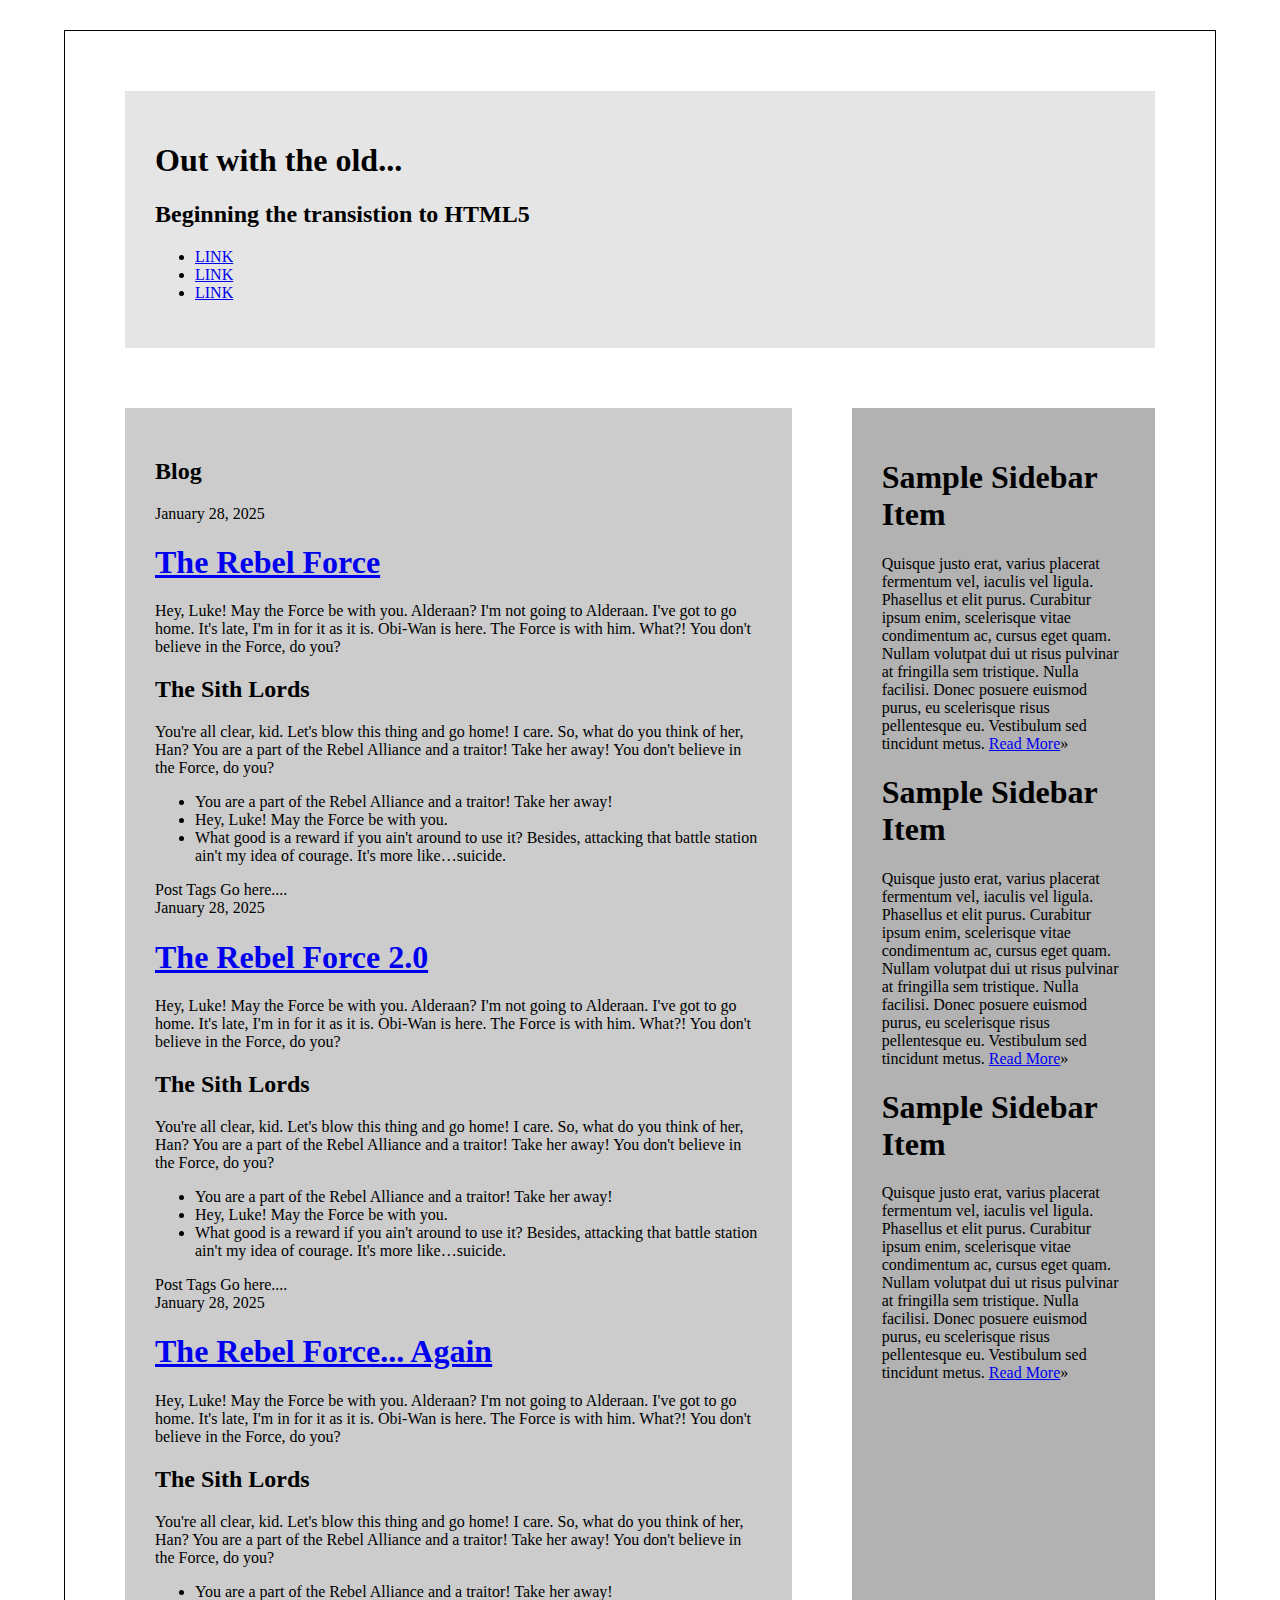
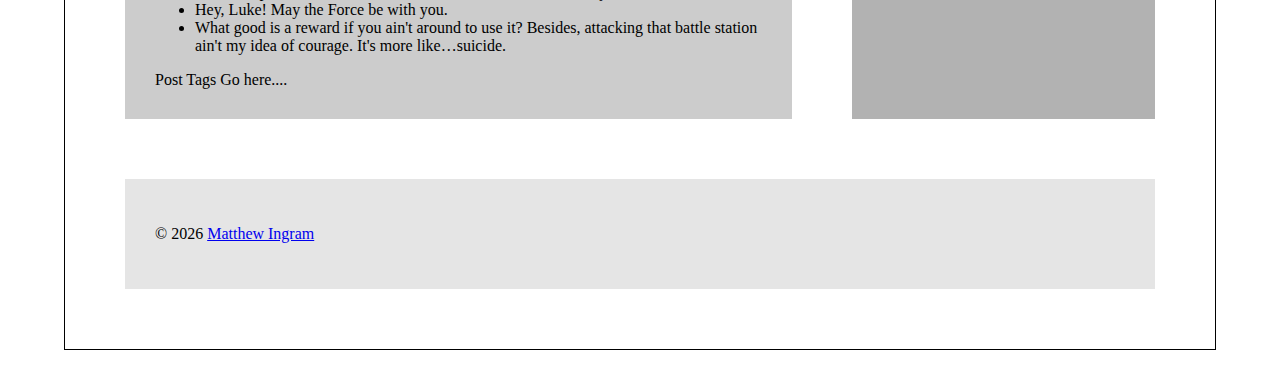
<file: css-grid-exercise-1/index.html>
<!DOCTYPE html>
<html lang="en">
<head>
  <meta charset="utf-8" />
  <title>Out with the old...</title>
  <link rel="stylesheet" href="assets/css/style.css">
  <meta name="description" content="We are going to refine this document down to a good starting point for all html5 projects moving forward." />
  <meta name="author" content="Matthew Ingram" />
  <link rel="shortcut icon" href="/favicon.ico" />
</head>
<body>
  <main class="container cf">
    <header class="primary">
      <h1>Out with the old...</h1>
      <h2>Beginning the transistion to HTML5</h2>
      <nav class="primary">
        <ul>
          <li><a href="#">LINK</a></li>
          <li><a href="#">LINK</a></li>
          <li><a href="#">LINK</a></li>
        </ul>
      </nav>
    </header>
    <section id="content">
      <section id="blog">
        <h2>Blog</h2>
        <article class="post">
          <header>
            <time class="post-date" datetime="2025-01-28">January 28, 2025</time>
            <h1><a href="#" rel="bookmark" title="link to this post">The Rebel Force</a></h1>
          </header>
          <p>Hey, Luke! May the Force be with you. Alderaan? I'm not going to Alderaan. I've got to go home. It's late, I'm in for it as it is. Obi-Wan is here. The Force is with him. What?! You don't believe in the Force, do you?</p>
          <h2>The Sith Lords</h2>
          <p>You're all clear, kid. Let's blow this thing and go home! I care. So, what do you think of her, Han? You are a part of the Rebel Alliance and a traitor! Take her away! You don't believe in the Force, do you?</p>
          <ul>
            <li>You are a part of the Rebel Alliance and a traitor! Take her away!</li>
            <li>Hey, Luke! May the Force be with you.</li>
            <li>What good is a reward if you ain't around to use it? Besides, attacking that battle station ain't my idea of courage. It's more like&hellip;suicide.</li>
          </ul>
          <footer class="post-meta">Post Tags Go here....</footer>
        </article> <!-- post -->
        <article class="post">
          <header>
            <time class="post-date" datetime="2025-01-28">January 28, 2025</time>
            <h1><a href="#" rel="bookmark" title="link to this post">The Rebel Force 2.0</a></h1>
          </header>
          <p>Hey, Luke! May the Force be with you. Alderaan? I'm not going to Alderaan. I've got to go home. It's late, I'm in for it as it is. Obi-Wan is here. The Force is with him. What?! You don't believe in the Force, do you?</p>
          <h2>The Sith Lords</h2>
          <p>You're all clear, kid. Let's blow this thing and go home! I care. So, what do you think of her, Han? You are a part of the Rebel Alliance and a traitor! Take her away! You don't believe in the Force, do you?</p>
          <ul>
            <li>You are a part of the Rebel Alliance and a traitor! Take her away!</li>
            <li>Hey, Luke! May the Force be with you.</li>
            <li>What good is a reward if you ain't around to use it? Besides, attacking that battle station ain't my idea of courage. It's more like&hellip;suicide.</li>
          </ul>
          <footer class="post-meta">Post Tags Go here....</footer>
        </article> <!-- post -->
        <article class="post">
          <header>
            <time class="post-date" datetime="2025-01-28">January 28, 2025</time>
            <h1><a href="#" rel="bookmark" title="link to this post">The Rebel Force... Again</a></h1>
          </header>
          <p>Hey, Luke! May the Force be with you. Alderaan? I'm not going to Alderaan. I've got to go home. It's late, I'm in for it as it is. Obi-Wan is here. The Force is with him. What?! You don't believe in the Force, do you?</p>
          <h2>The Sith Lords</h2>
          <p>You're all clear, kid. Let's blow this thing and go home! I care. So, what do you think of her, Han? You are a part of the Rebel Alliance and a traitor! Take her away! You don't believe in the Force, do you?</p>
          <ul>
            <li>You are a part of the Rebel Alliance and a traitor! Take her away!</li>
            <li>Hey, Luke! May the Force be with you.</li>
            <li>What good is a reward if you ain't around to use it? Besides, attacking that battle station ain't my idea of courage. It's more like&hellip;suicide.</li>
          </ul>
          <footer class="post-meta">Post Tags Go here....</footer>
        </article> <!-- post -->
      </section> <!-- blog -->
      <aside>
        <article class="widget">
          <h1>Sample Sidebar Item</h1>
          <p>Quisque justo erat, varius placerat fermentum vel, iaculis vel ligula. Phasellus et elit purus. Curabitur ipsum enim, scelerisque vitae condimentum ac, cursus eget quam. Nullam volutpat dui ut risus pulvinar at fringilla sem tristique. Nulla facilisi. Donec posuere euismod purus, eu scelerisque risus pellentesque eu. Vestibulum sed tincidunt metus. <a href="#">Read More</a>&raquo;</p>
        </article>
        <article class="widget">
          <h1>Sample Sidebar Item</h1>
          <p>Quisque justo erat, varius placerat fermentum vel, iaculis vel ligula. Phasellus et elit purus. Curabitur ipsum enim, scelerisque vitae condimentum ac, cursus eget quam. Nullam volutpat dui ut risus pulvinar at fringilla sem tristique. Nulla facilisi. Donec posuere euismod purus, eu scelerisque risus pellentesque eu. Vestibulum sed tincidunt metus. <a href="#">Read More</a>&raquo;</p>
        </article>
        <article class="widget">
          <h1>Sample Sidebar Item</h1>
          <p>Quisque justo erat, varius placerat fermentum vel, iaculis vel ligula. Phasellus et elit purus. Curabitur ipsum enim, scelerisque vitae condimentum ac, cursus eget quam. Nullam volutpat dui ut risus pulvinar at fringilla sem tristique. Nulla facilisi. Donec posuere euismod purus, eu scelerisque risus pellentesque eu. Vestibulum sed tincidunt metus. <a href="#">Read More</a>&raquo;</p>
        </article>
      </aside>
    </section> <!-- content -->
    <footer class="primary">
      <p>&copy; 2026 <a href="#">Matthew Ingram</a></p>
    </footer>
  </main> <!-- container -->
</body>
</html>
</file>
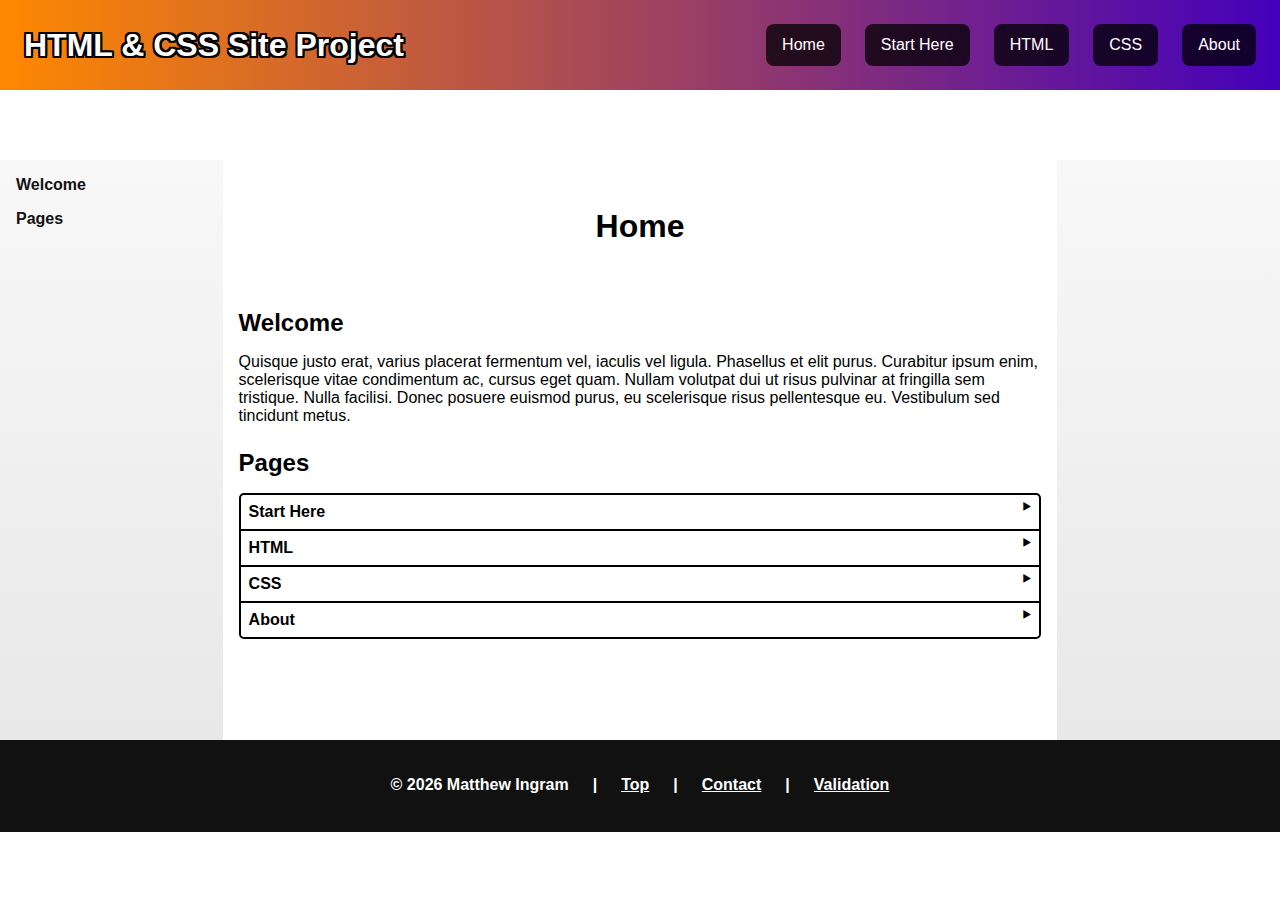
<file: final-site/index.html>
<!DOCTYPE html>
<html lang="en">
<head>
    <meta charset="utf-8"/>
    <meta name="viewport" content="width=device-width, initial-scale=1">
    <meta name="description" content="Matthew Ingram's Mobile Web Development Final Project"/>
    <meta name="author" content="Matthew Ingram"/>
    <title>HTML & CSS Site Project</title>
    <link rel="stylesheet" href="../assets/css/accordion.css"/>
    <link rel="stylesheet" href="assets/css/style.css"/>
</head>
<body>
    <header class="primary">
        <h1><a href="index.html" title="Go to Home page">HTML & CSS Site Project</a></h1>
        <nav>
            <ul>
                <li><a href="index.html" title="Home" class="button-link">Home</a></li>
                <li><a href="start-here.html" title="Start Here" class="button-link">Start Here</a></li>
                <li><a href="html.html" title="HTML" class="button-link">HTML</a></li>
                <li><a href="css.html" title="CSS" class="button-link">CSS</a></li>
                <li><a href="about.html" title="About" class="button-link">About</a></li>
                <li class="list-replacement"><a href="#" title="Menu" class="button-link">Menu</a></li>
            </ul>
        </nav>
    </header>
    <main>
        <nav class="sidebar">
            <ol>
                <li><a href="#section-welcome"><b>Welcome</b></a></li>
                <li><a href="#section-pages"><b>Pages</b></a></li>
            </ol>
        </nav>
        <section class="primary">
            <h1><b>Home</b></h1>
            <section id="section-welcome">
                <h2>Welcome</h2>
                <p>Quisque justo erat, varius placerat fermentum vel, iaculis vel ligula. Phasellus et elit purus. Curabitur ipsum enim, scelerisque vitae condimentum ac, cursus eget quam. Nullam volutpat dui ut risus pulvinar at fringilla sem tristique. Nulla facilisi. Donec posuere euismod purus, eu scelerisque risus pellentesque eu. Vestibulum sed tincidunt metus.</p>
            </section>
            <section id="section-pages">
                <h2>Pages</h2>
                <div class="accordion">
                    <div class="accordion-tab accordion-medium" tabindex="0">
                        <h4 class="accordion-title">Start Here</h4>
                        <div>
                            <p>Quisque justo erat, varius placerat fermentum vel, iaculis vel ligula. Phasellus et elit purus. Curabitur ipsum enim, scelerisque vitae condimentum ac, cursus eget quam. Nullam volutpat dui ut risus pulvinar at fringilla sem tristique. Nulla facilisi. Donec posuere euismod purus, eu scelerisque risus pellentesque eu. Vestibulum sed tincidunt metus.</p>
                            <a href="start-here.html" title="Start Here" class="button-link">Start Here</a>
                        </div>
                    </div>
                    <div class="accordion-tab accordion-medium" tabindex="0">
                        <h4 class="accordion-title">HTML</h4>
                        <div>
                            <p>Quisque justo erat, varius placerat fermentum vel, iaculis vel ligula. Phasellus et elit purus. Curabitur ipsum enim, scelerisque vitae condimentum ac, cursus eget quam. Nullam volutpat dui ut risus pulvinar at fringilla sem tristique. Nulla facilisi. Donec posuere euismod purus, eu scelerisque risus pellentesque eu. Vestibulum sed tincidunt metus.</p>
                            <a href="html.html" title="HTML" class="button-link">HTML</a>
                        </div>
                    </div>
                    <div class="accordion-tab accordion-medium" tabindex="0">
                        <h4 class="accordion-title">CSS</h4>
                        <div>
                            <p>Quisque justo erat, varius placerat fermentum vel, iaculis vel ligula. Phasellus et elit purus. Curabitur ipsum enim, scelerisque vitae condimentum ac, cursus eget quam. Nullam volutpat dui ut risus pulvinar at fringilla sem tristique. Nulla facilisi. Donec posuere euismod purus, eu scelerisque risus pellentesque eu. Vestibulum sed tincidunt metus.</p>
                            <a href="css.html" title="CSS" class="button-link">CSS</a>
                        </div>
                    </div>
                    <div class="accordion-tab accordion-medium" tabindex="0">
                        <h4 class="accordion-title">About</h4>
                        <div>
                            <p>Quisque justo erat, varius placerat fermentum vel, iaculis vel ligula. Phasellus et elit purus. Curabitur ipsum enim, scelerisque vitae condimentum ac, cursus eget quam. Nullam volutpat dui ut risus pulvinar at fringilla sem tristique. Nulla facilisi. Donec posuere euismod purus, eu scelerisque risus pellentesque eu. Vestibulum sed tincidunt metus.</p>
                            <a href="about.html" title="About" class="button-link">About</a>
                        </div>
                    </div>
                </div>
            </section>
        </section>
        <div class="sidebar"></div>
    </main>
    <footer class="primary">
        <h6>&copy; 2026 Matthew Ingram</h6>
        <h6 class="spacer-element">|</h6>
        <h6><a href="#top" title="Back to top of page">Top</a></h6>
        <h6 class="spacer-element">|</h6>
        <h6><a href="about.html#section-contact" title="To Contact section">Contact</a></h6>
        <h6 class="spacer-element">|</h6>
        <h6><a href="#" title="Page validation">Validation</a></h6>
    </footer>
</body>
</html>
</file>
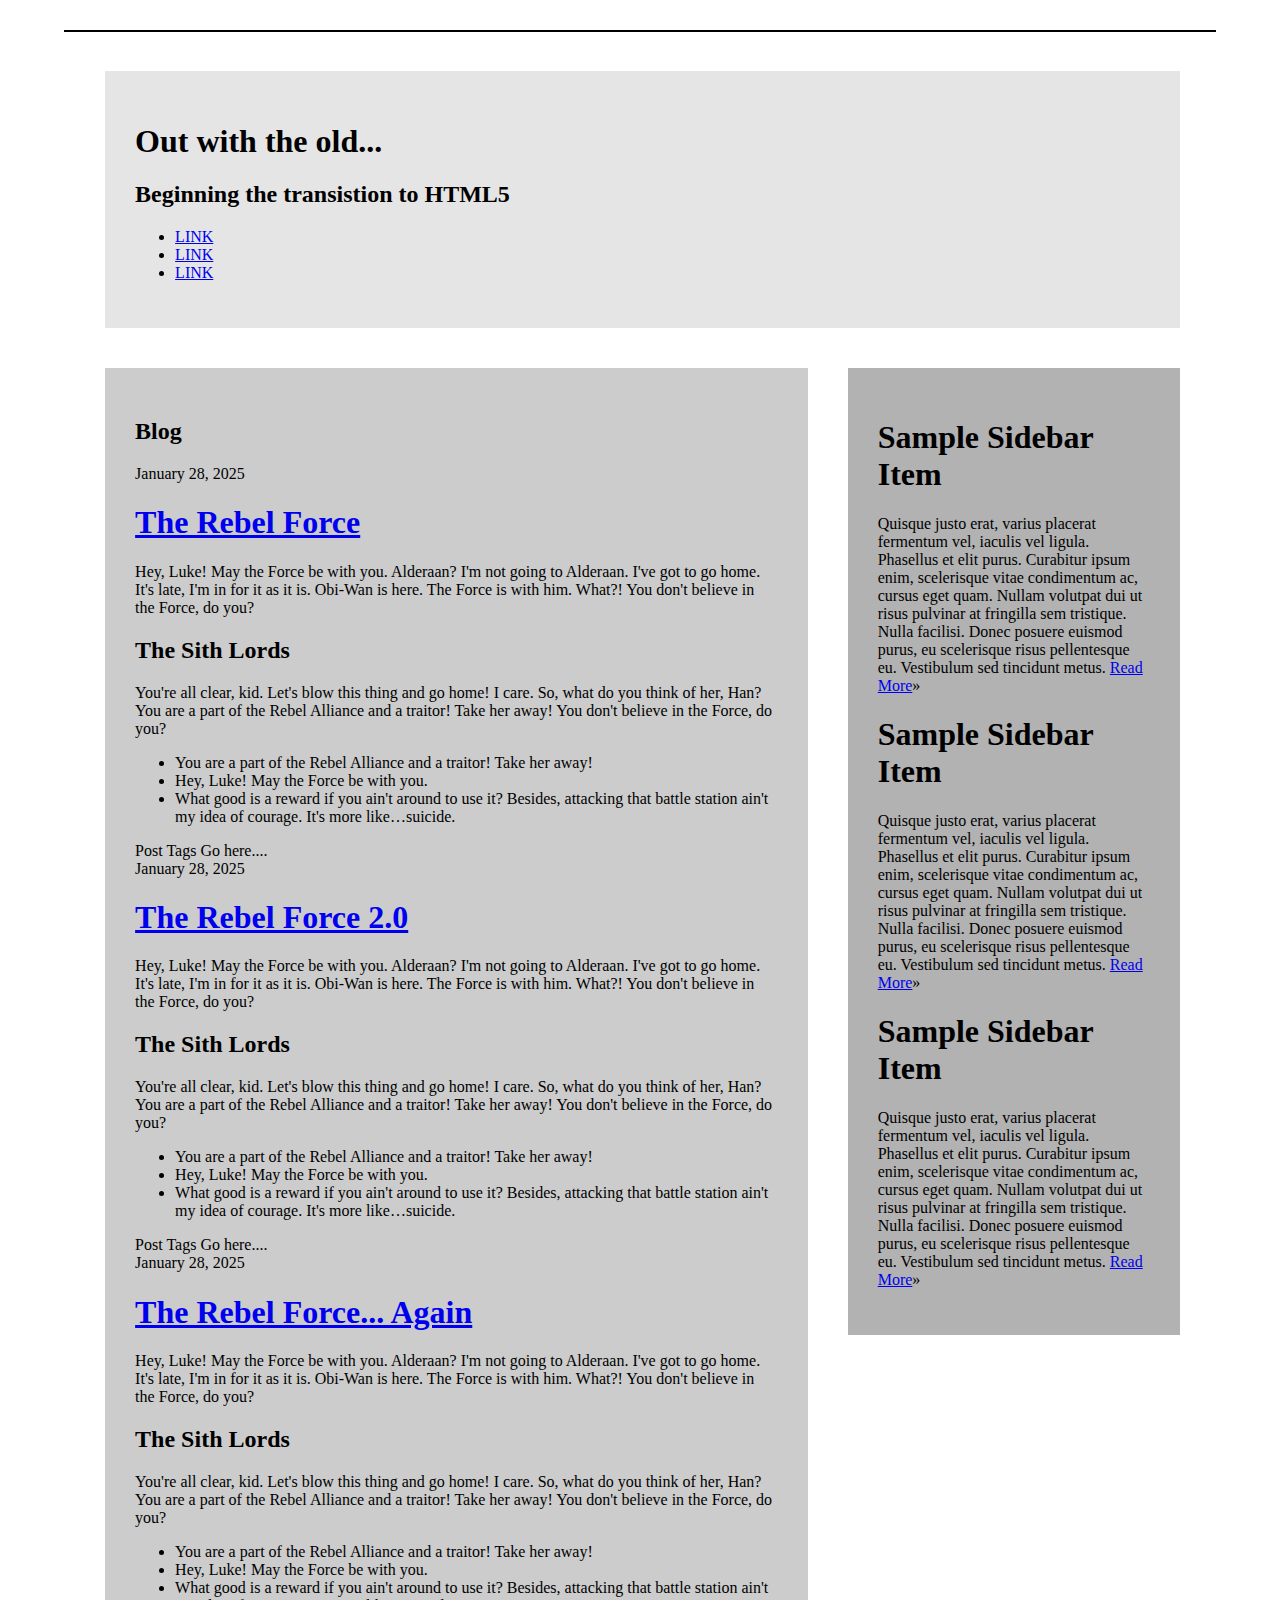
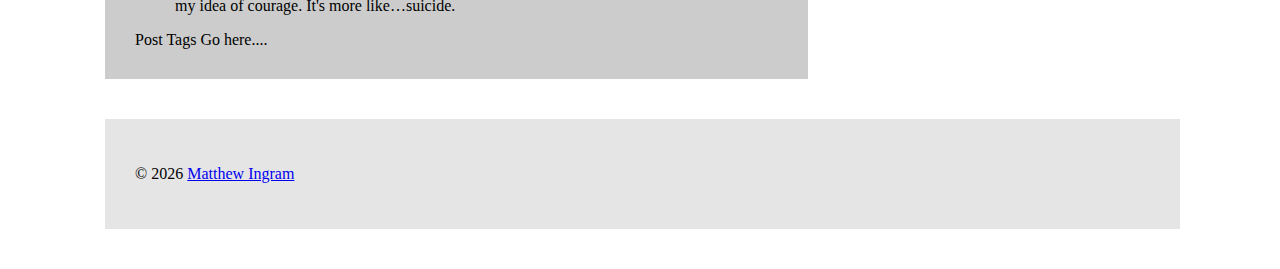
<file: flexible-grid/index.html>
<!DOCTYPE html>
<html lang="en">
<head>
  <meta charset="utf-8" />
  <title>Out with the old...</title>
  <link rel="stylesheet" href="assets/css/style.css">
  <meta name="description" content="We are going to refine this document down to a good starting point for all html5 projects moving forward." />
  <meta name="author" content="Matthew Ingram" />
  <link rel="shortcut icon" href="/favicon.ico" />
</head>
<body>
  <main class="container">
    <header class="primary">
      <h1>Out with the old...</h1>
      <h2>Beginning the transistion to HTML5</h2>
      <nav class="primary">
        <ul>
          <li><a href="#">LINK</a></li>
          <li><a href="#">LINK</a></li>
          <li><a href="#">LINK</a></li>
        </ul>
      </nav>
    </header>
    <section id="content">
      <section id="blog">
        <h2>Blog</h2>
        <article class="post">
          <header>
            <time class="post-date" datetime="2025-01-28">January 28, 2025</time>
            <h1><a href="#" rel="bookmark" title="link to this post">The Rebel Force</a></h1>
          </header>
          <p>Hey, Luke! May the Force be with you. Alderaan? I'm not going to Alderaan. I've got to go home. It's late, I'm in for it as it is. Obi-Wan is here. The Force is with him. What?! You don't believe in the Force, do you?</p>
          <h2>The Sith Lords</h2>
          <p>You're all clear, kid. Let's blow this thing and go home! I care. So, what do you think of her, Han? You are a part of the Rebel Alliance and a traitor! Take her away! You don't believe in the Force, do you?</p>
          <ul>
            <li>You are a part of the Rebel Alliance and a traitor! Take her away!</li>
            <li>Hey, Luke! May the Force be with you.</li>
            <li>What good is a reward if you ain't around to use it? Besides, attacking that battle station ain't my idea of courage. It's more like&hellip;suicide.</li>
          </ul>
          <footer class="post-meta">Post Tags Go here....</footer>
        </article> <!-- post -->
        <article class="post">
          <header>
            <time class="post-date" datetime="2025-01-28">January 28, 2025</time>
            <h1><a href="#" rel="bookmark" title="link to this post">The Rebel Force 2.0</a></h1>
          </header>
          <p>Hey, Luke! May the Force be with you. Alderaan? I'm not going to Alderaan. I've got to go home. It's late, I'm in for it as it is. Obi-Wan is here. The Force is with him. What?! You don't believe in the Force, do you?</p>
          <h2>The Sith Lords</h2>
          <p>You're all clear, kid. Let's blow this thing and go home! I care. So, what do you think of her, Han? You are a part of the Rebel Alliance and a traitor! Take her away! You don't believe in the Force, do you?</p>
          <ul>
            <li>You are a part of the Rebel Alliance and a traitor! Take her away!</li>
            <li>Hey, Luke! May the Force be with you.</li>
            <li>What good is a reward if you ain't around to use it? Besides, attacking that battle station ain't my idea of courage. It's more like&hellip;suicide.</li>
          </ul>
          <footer class="post-meta">Post Tags Go here....</footer>
        </article> <!-- post -->
        <article class="post">
          <header>
            <time class="post-date" datetime="2025-01-28">January 28, 2025</time>
            <h1><a href="#" rel="bookmark" title="link to this post">The Rebel Force... Again</a></h1>
          </header>
          <p>Hey, Luke! May the Force be with you. Alderaan? I'm not going to Alderaan. I've got to go home. It's late, I'm in for it as it is. Obi-Wan is here. The Force is with him. What?! You don't believe in the Force, do you?</p>
          <h2>The Sith Lords</h2>
          <p>You're all clear, kid. Let's blow this thing and go home! I care. So, what do you think of her, Han? You are a part of the Rebel Alliance and a traitor! Take her away! You don't believe in the Force, do you?</p>
          <ul>
            <li>You are a part of the Rebel Alliance and a traitor! Take her away!</li>
            <li>Hey, Luke! May the Force be with you.</li>
            <li>What good is a reward if you ain't around to use it? Besides, attacking that battle station ain't my idea of courage. It's more like&hellip;suicide.</li>
          </ul>
          <footer class="post-meta">Post Tags Go here....</footer>
        </article> <!-- post -->
      </section> <!-- blog -->
      <aside>
        <article class="widget">
          <h1>Sample Sidebar Item</h1>
          <p>Quisque justo erat, varius placerat fermentum vel, iaculis vel ligula. Phasellus et elit purus. Curabitur ipsum enim, scelerisque vitae condimentum ac, cursus eget quam. Nullam volutpat dui ut risus pulvinar at fringilla sem tristique. Nulla facilisi. Donec posuere euismod purus, eu scelerisque risus pellentesque eu. Vestibulum sed tincidunt metus. <a href="#">Read More</a>&raquo;</p>
        </article>
        <article class="widget">
          <h1>Sample Sidebar Item</h1>
          <p>Quisque justo erat, varius placerat fermentum vel, iaculis vel ligula. Phasellus et elit purus. Curabitur ipsum enim, scelerisque vitae condimentum ac, cursus eget quam. Nullam volutpat dui ut risus pulvinar at fringilla sem tristique. Nulla facilisi. Donec posuere euismod purus, eu scelerisque risus pellentesque eu. Vestibulum sed tincidunt metus. <a href="#">Read More</a>&raquo;</p>
        </article>
        <article class="widget">
          <h1>Sample Sidebar Item</h1>
          <p>Quisque justo erat, varius placerat fermentum vel, iaculis vel ligula. Phasellus et elit purus. Curabitur ipsum enim, scelerisque vitae condimentum ac, cursus eget quam. Nullam volutpat dui ut risus pulvinar at fringilla sem tristique. Nulla facilisi. Donec posuere euismod purus, eu scelerisque risus pellentesque eu. Vestibulum sed tincidunt metus. <a href="#">Read More</a>&raquo;</p>
        </article>
      </aside>
    </section> <!-- content -->
    <footer class="primary">
      <p>&copy; 2026 <a href="#">Matthew Ingram</a></p>
    </footer>
  </main> <!-- container -->
</body>
</html>
</file>
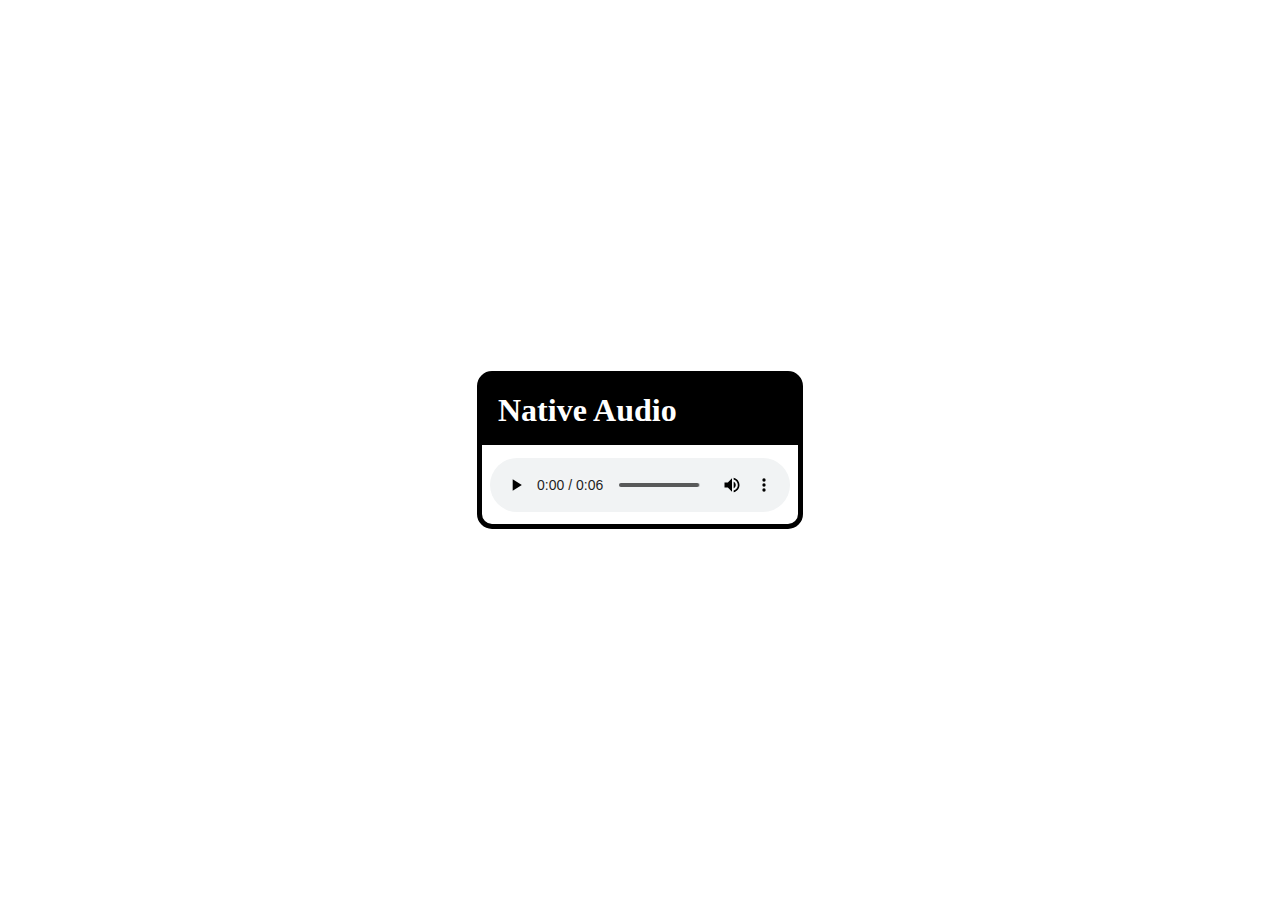
<file: native-audio/index.html>
<!doctype html>
<html lang="en">

<head>
  <meta charset="utf-8"/>
  <meta name="description" content="Matthew Ingram's Native Audio Demo"/>
  <meta name="author" content="Matthew Ingram"/>
  <meta name="viewport" content="width=device-width, initial-scale=1.0">
  <title>Matthew Ingram's Native Audio Demo</title>
  <link href="assets/css/style.css" rel="stylesheet">
</head>
<body>
    <main>
        <article>
            <h1>Native Audio</h1>
            <audio controls="controls">
                <source src="assets/resources/thunder.ogg" type="audio/ogg"/>
                <source src="assets/resources/thunder.mp3" type="audio/mp3"/>
                <source src="assets/resources/thunder.wav" type="audio/wav"/>
                <a href="assets/resources/thunder.mp3" title="Audio player unable to load, click to download thunder.mp3 file">Download Audio</a>
            </audio>
        </article>
    </main>
</body>
</html>
</file>
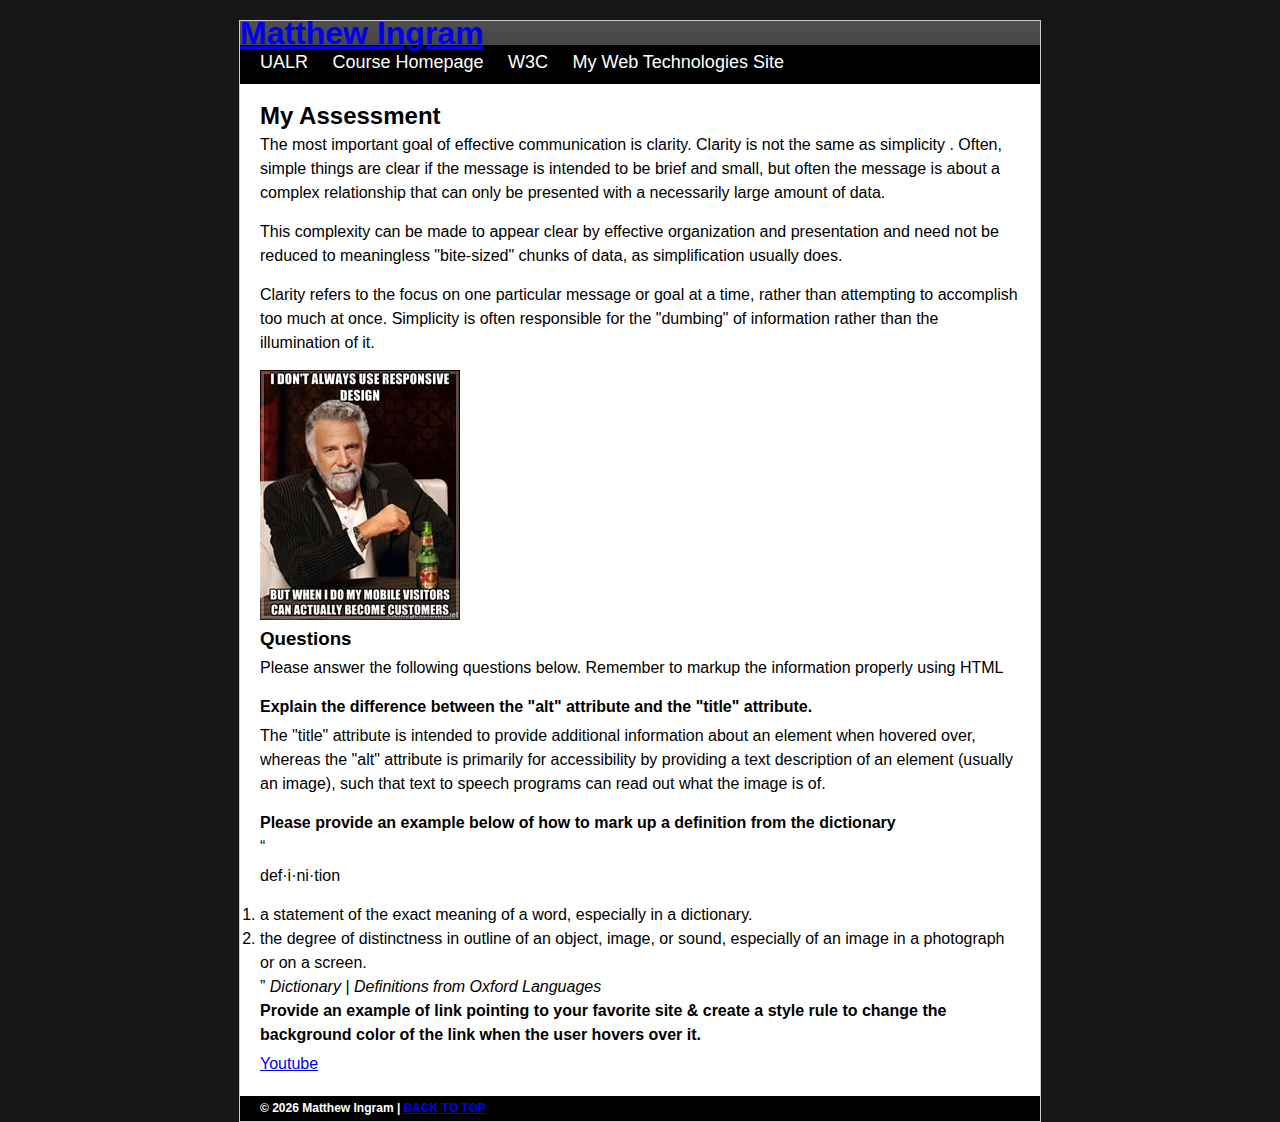
<file: pre-assessment/index.html>
<!doctype html>
<html lang="en">

<head>
<meta charset="utf-8"> <!-- Declares the character set to be used in the page, this one uses utf-8. -->
<meta name="description" content="This is a skills pre-assessment for Mobile Web Development" /> <!-- Sets up the description of the page, visible when hovering over its tab. -->
<meta name="author" content="Matthew Ingram" /> <!-- Sets up the author for the page, used for describing who authored the page. -->
<link rel="stylesheet" href="assets/css/screen.css" />
<title>IFSC 3342 Pre-Assessment | Matthew Ingram</title>
</head>

<body>
<div id="container">
  <div id="header">
    <h1><a href="index.html">Matthew Ingram</a></h1>
  </div>
  <div id="nav">
    <ul>
      <li><a href="http://ualr.edu" title="UALR Website">UALR</a></li>
      <li><a href="https://thomaswallace.net/course/mobile-web/spring-2018/" title="Mobile Web Development Homepage">Course Homepage</a></li>
      <li><a href="http://www.w3.org/" title="The &quot;World Wide Web Consortium&quot; Homepage">W3C</a></li>
      <li><a href="https://matthew-ingram.github.io/ifsc-1310/" title="My Finalized Web Technologies GitHub Pages Site">My Web Technologies Site</a></li>
    </ul>
  </div>
  <div id="content">
    <h2>My Assessment</h2> <!-- Hey Thomas! -->
    <p>The most important goal of effective communication is clarity. Clarity is not the same as simplicity . Often, simple things are clear if the message is intended to be brief and small, but often the message is about a complex relationship that can only be presented with a necessarily large amount of data. </p>
    <p class="alert">This complexity can be made to appear clear by effective organization and presentation and need not be reduced to meaningless "bite-sized" chunks of data, as simplification usually does. </p>
    <p>Clarity refers to the focus on one particular message or goal at a time, rather than attempting to accomplish too much at once. Simplicity is often responsible for the "dumbing" of information rather than the illumination of it.</p>
    <figure>
      <img src="assets/img/content-image2.jpg" alt="Image with the caption: I don't always use responsive design, but when I do, my mobile visitors can actually become customers" />
    </figure>
    <h3>Questions</h3>
    <p>Please answer the following questions below. Remember to markup the information properly using HTML</p>
    <h4>Explain the difference between the &quot;alt&quot; attribute and the &quot;title&quot; attribute. </h4>
    <p>The &quot;title&quot; attribute is intended to provide additional information about an element when hovered over, whereas the &quot;alt&quot; attribute is primarily for accessibility by providing a text description of an element (usually an image), such that text to speech programs can read out what the image is of.</p>
    <h4>Please provide an example below of how to mark up a definition from the dictionary</h4>
    <blockquote>
      <q>
        <p>def&middot;i&middot;ni&middot;tion</p>
        <ol>
          <li>a statement of the exact meaning of a word, especially in a dictionary.</li>
          <li>the degree of distinctness in outline of an object, image, or sound, especially of an image in a photograph or on a screen.</li>
        </ol>
      </q>
      <cite>Dictionary | Definitions from Oxford Languages</cite>
    </blockquote>
    <h4>Provide an example of link pointing to your favorite site &amp; create a style rule to change the background color of the link when the user hovers over it. </h4>
    <p><a href="https://www.youtube.com/" class="hover_element">Youtube</a></p>
  </div>
  <div id="footer">
    <h6>&copy; 2026 Matthew Ingram | <a href="#top">BACK TO TOP</a></h6>
  </div>
</div>
</body>

</html>
</file>
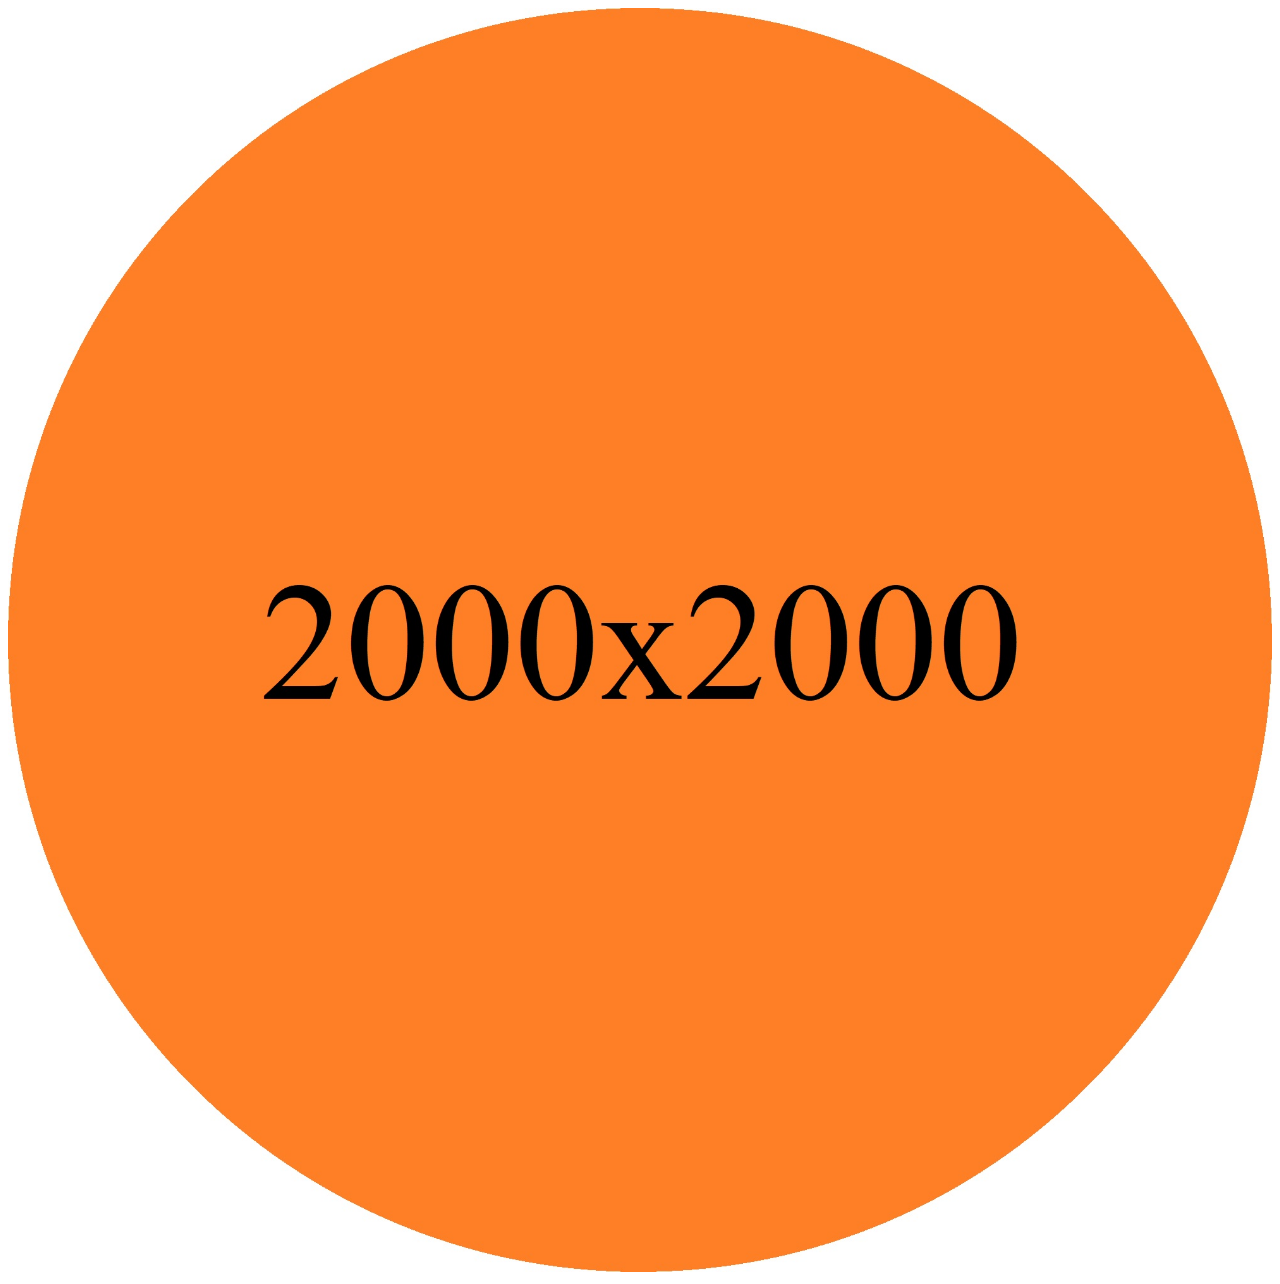
<file: responsive-image/index.html>
<!doctype html>
<html lang="en">

<head>
  <meta charset="utf-8"/>
  <meta name="description" content="Matthew Ingram's Responsive Image Demo"/>
  <meta name="author" content="Matthew Ingram"/>
  <meta name="viewport" content="width=device-width, initial-scale=1.0">
  <title>Matthew Ingram's Responsive Image Demo</title>
  <link href="assets/css/style.css" rel="stylesheet">
</head>
<body>
    <!-- Note to self: "sizes" is used to inform the browser of what size the image is intended to be displayed at to load adequately sized images. -->
    <img src="assets/img/circle-250.jpg"
    srcset="assets/img/circle-3000.jpg 3000w, 
        assets/img/circle-2000.jpg 2000w,
        assets/img/circle-1000.jpg 1000w,
        assets/img/circle-750.jpg 750w,
        assets/img/circle-500.jpg 500w,
        assets/img/circle-250.jpg 250w"
    sizes="(max-width: 250px) 250px,
        (max-width: 500px) 500px,
        (max-width: 750px) 750px,
        (max-width: 1000px) 1000px,
        (max-width: 2000px) 2000px,
        3000px"
    alt="Circle">
</body>
</html>
</file>
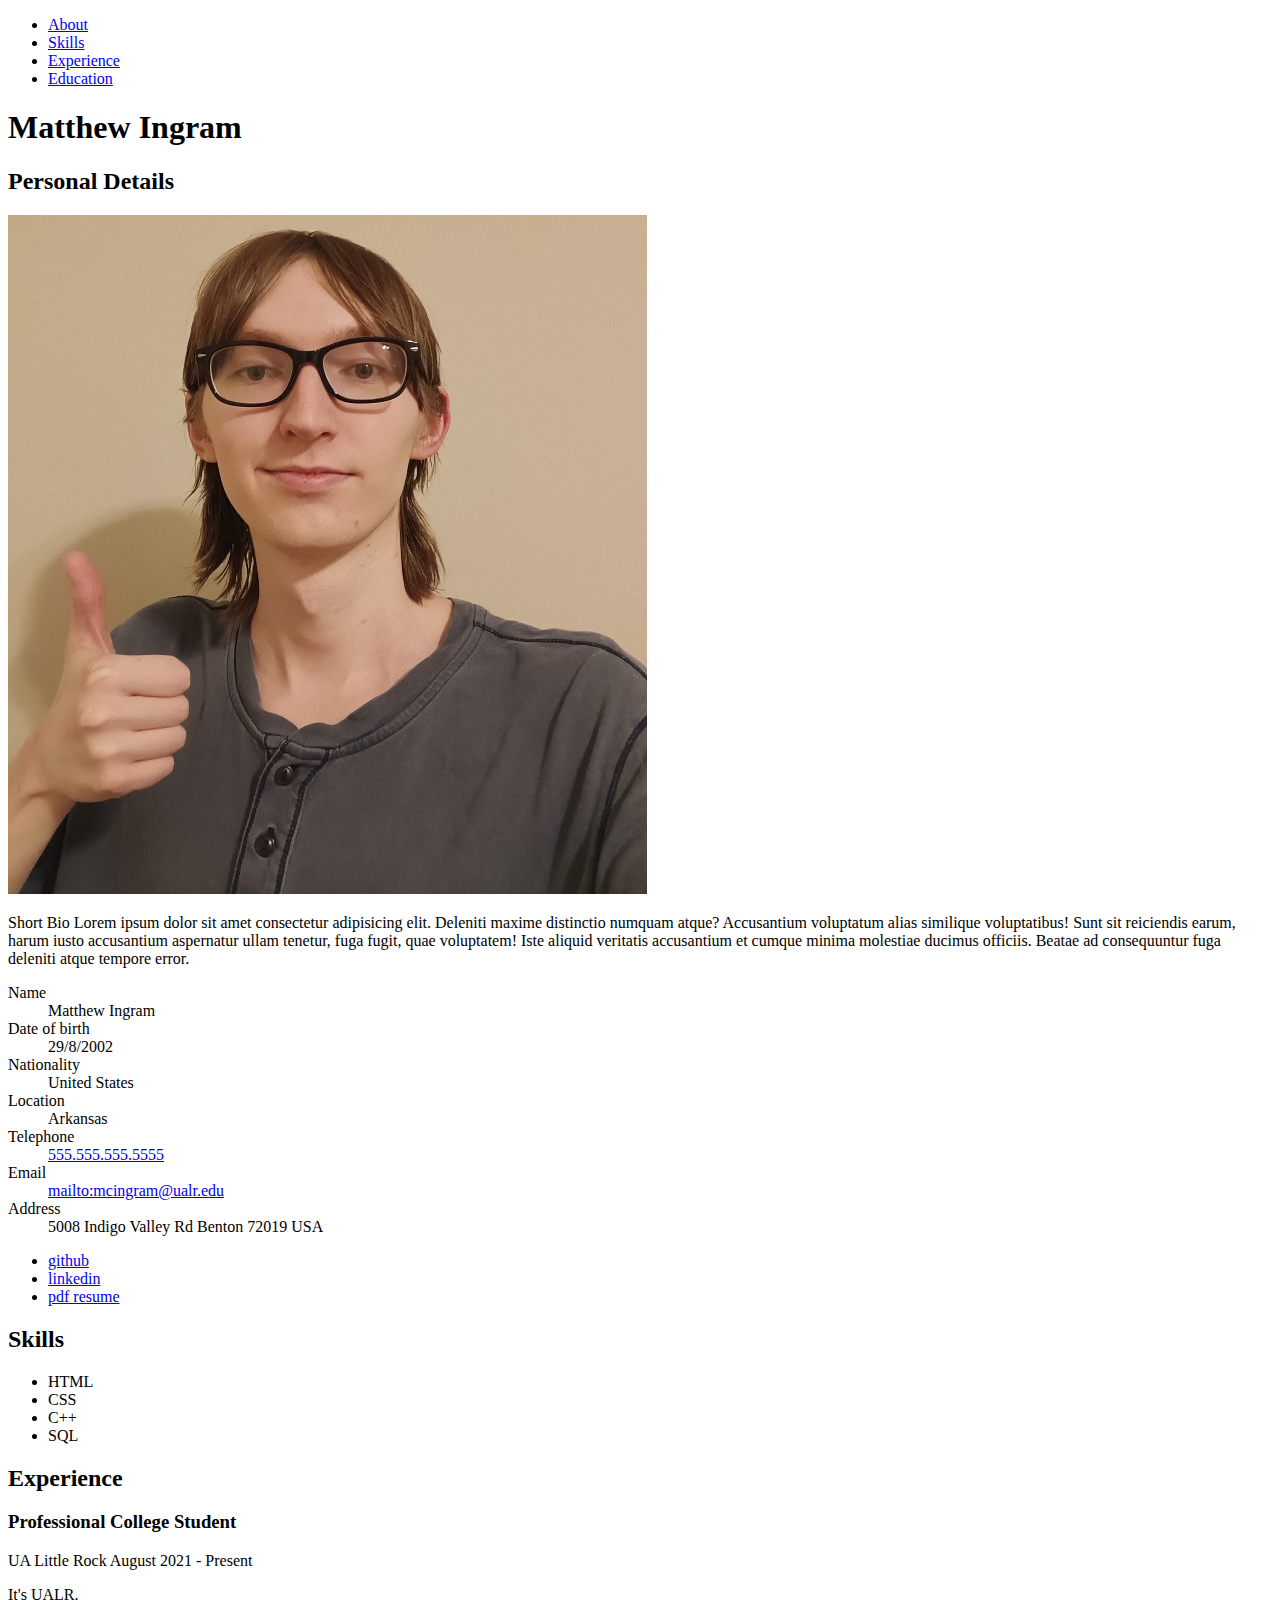
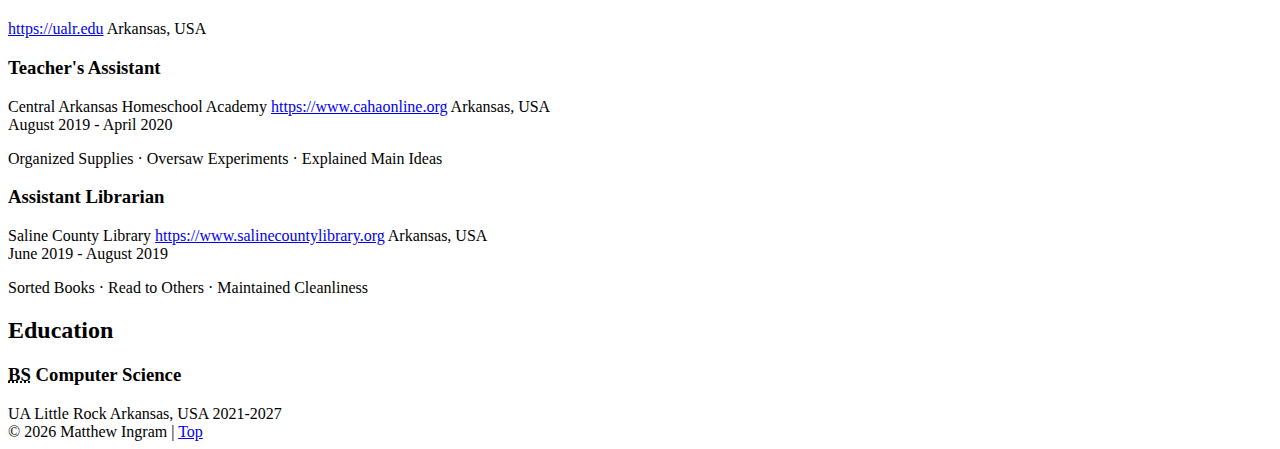
<file: resume/index.html>
<!doctype html>
<html lang="en">

<head>
  <meta charset="utf-8"/>
  <meta name="description" content="Matthew Ingram's Resume"/>
  <meta name="author" content="Matthew Ingram"/>
  <title>Matthew Ingram's Resume</title>
  <link href="https://fonts.googleapis.com/css?family=Open+Sans:300,400,800" rel="stylesheet">
  <link href="assets/css/style.css" rel="stylesheet">
</head>

<header class="container" id="top">
  <!-- Main navigation -->
  <nav class="primary">
    <ul>
      <li><a href="#about">About</a></li>
      <li><a href="#skills">Skills</a></li>
      <li><a href="#experience">Experience</a></li>
      <li><a href="#education">Education</a></li>
    </ul>
  </nav>
</header>

<!-- Main -->
<main itemscope itemtype="https://schema.org/Person" class="container">
  <h1 class="page-title" itemprop="name">Matthew Ingram</h1>

  <section id="about">
    <h2>Personal Details</h2>

    <div class="bio">
      <img itemprop="image" src="assets/img/me.jpg" alt="Matthew Ingram">
      <p itemprop="description">
        Short Bio Lorem ipsum dolor sit amet consectetur adipisicing elit. Deleniti maxime distinctio numquam atque? Accusantium voluptatum alias similique voluptatibus! Sunt sit reiciendis earum, harum iusto accusantium aspernatur ullam tenetur, fuga fugit, quae voluptatem! Iste aliquid veritatis accusantium et cumque minima molestiae ducimus officiis. Beatae ad consequuntur fuga deleniti atque tempore error.
      </p>
    </div>

    <dl class="details">
      <dt>Name</dt>
      <dd itemprop="name">
        <span itemprop="givenName">Matthew</span> <span itemprop="familyName">Ingram</span>
      </dd>

      <dt>Date of birth</dt>
      <dd><time itemprop="birthDate" datetime="2002-29-8">29/8/2002</time></dd>

      <dt>Nationality</dt>
      <dd itemprop="nationality">United States</dd>

      <dt>Location</dt>
      <!-- Keep original text, but model as Place for better schema correctness -->
      <dd itemprop="homeLocation" itemscope itemtype="https://schema.org/Place">
        <span itemprop="name">Arkansas</span>
      </dd>

      <dt>Telephone</dt>
      <dd>
        <!-- tel: should be digits; keep visible text as-is -->
        <a itemprop="telephone" href="tel:5013157503">555.555.555.5555</a>
      </dd>

      <dt>Email</dt>
      <dd>
        <a itemprop="email" href="mailto:mcingram@ualr.edu">mailto:mcingram@ualr.edu</a>
      </dd>

      <dt>Address</dt>
      <dd itemprop="address" itemscope itemtype="https://schema.org/PostalAddress">
        <span itemprop="streetAddress">5008 Indigo Valley Rd</span>
        <span itemprop="addressLocality">Benton</span>
        <span itemprop="postalCode">72019</span>
        <span itemprop="addressCountry">USA</span>
      </dd>
    </dl>

    <ul class="related-links">
      <li><a itemprop="sameAs" rel="me" href="https://github.com/Matthew-Ingram"> github</a></li>
      <li><a itemprop="sameAs" rel="me" href="http://linkedin.com/profile">linkedin</a></li> <!-- I don't have a linkedin profile. -->
      <li><a itemprop="url" href="assets/resources/resume.pdf" download>pdf resume</a></li> <!-- This resume is very out of date, but it is one that I had prepared. -->
    </ul>
  </section>

  <section id="skills">
    <h2>Skills</h2>
    <ul>
      <li class="skill" itemprop="knowsAbout">HTML</li>
      <li class="skill" itemprop="knowsAbout">CSS</li>
      <li class="skill" itemprop="knowsAbout">C++</li>
      <li class="skill" itemprop="knowsAbout">SQL</li>
    </ul>
  </section>

  <section id="experience">
    <h2>Experience</h2>

    <!-- current job -->
    <article class="job">
      <!-- jobTitle is valid on Person; this is still within Person scope -->
      <h3 itemprop="jobTitle">Professional College Student</h3>

      <!-- worksFor is valid on Person -->
      <div itemprop="worksFor" itemscope itemtype="https://schema.org/Organization">
        <span itemprop="name">UA Little Rock</span>
        <span>August 2021 - Present</span>

        <p itemprop="description">It's UALR.</p>

        <span itemprop="location" itemscope itemtype="https://schema.org/Place">
          <a itemprop="url" href="https://ualr.edu/">https://ualr.edu</a>
          <span itemprop="address" itemscope itemtype="https://schema.org/PostalAddress">
            <span itemprop="addressLocality">Arkansas, USA</span>
          </span>
        </span>
      </div>
    </article>

    <!-- Previous Jobs -->
    <article class="job">
      <h3 itemprop="jobTitle">Teacher's Assistant</h3>

      <span itemprop="worksFor" itemscope itemtype="https://schema.org/Organization">
        <span itemprop="name">Central Arkansas Homeschool Academy</span>

        <span itemprop="location" itemscope itemtype="https://schema.org/Place">
          <a itemprop="url" href="https://www.cahaonline.org/">https://www.cahaonline.org</a>
          <span itemprop="address" itemscope itemtype="https://schema.org/PostalAddress">
            <span itemprop="addressLocality">Arkansas, USA</span>
          </span>
        </span>
      </span>

      <!-- Keep original visible date format; Google won't bind it perfectly, but it won't warn -->
      <div>
        <span>August 2019</span> -
        <span>April 2020</span>
      </div>

      <p itemprop="description">Organized Supplies &middot; Oversaw Experiments &middot; Explained Main Ideas</p>
    </article>

    <article class="job">
      <h3 itemprop="jobTitle">Assistant Librarian</h3>

      <span itemprop="worksFor" itemscope itemtype="https://schema.org/Organization">
        <span itemprop="name">Saline County Library</span>

        <span itemprop="location" itemscope itemtype="https://schema.org/Place">
          <a itemprop="url" href="https://www.salinecountylibrary.org/">https://www.salinecountylibrary.org</a>
          <span itemprop="address" itemscope itemtype="https://schema.org/PostalAddress">
            <span itemprop="addressLocality">Arkansas, USA</span>
          </span>
        </span>
      </span>

      <div>
        <span>June 2019</span> -
        <span>August 2019</span>
      </div>

      <p itemprop="description">Sorted Books &middot; Read to Others &middot; Maintained Cleanliness</p>
    </article>
  </section>

  <section id="education">
    <h2>Education</h2>

    <article class="certificate" itemprop="alumniOf" itemscope itemtype="https://schema.org/EducationalOrganization">
      <h3 itemprop="description"><abbr title="Bachelor of Science">BS</abbr> Computer Science</h3>
      <span itemprop="name">UA Little Rock</span>
      <span itemprop="location" itemscope>Arkansas, USA</span>
      <span>2021-2027</span>
    </article>
  </section>
</main>

<!-- Footer -->
<footer>
  <div id="copyright">
    &copy; 2026 Matthew Ingram | <a href="#top">Top</a>
  </div>
</footer>
 
</html>
</file>
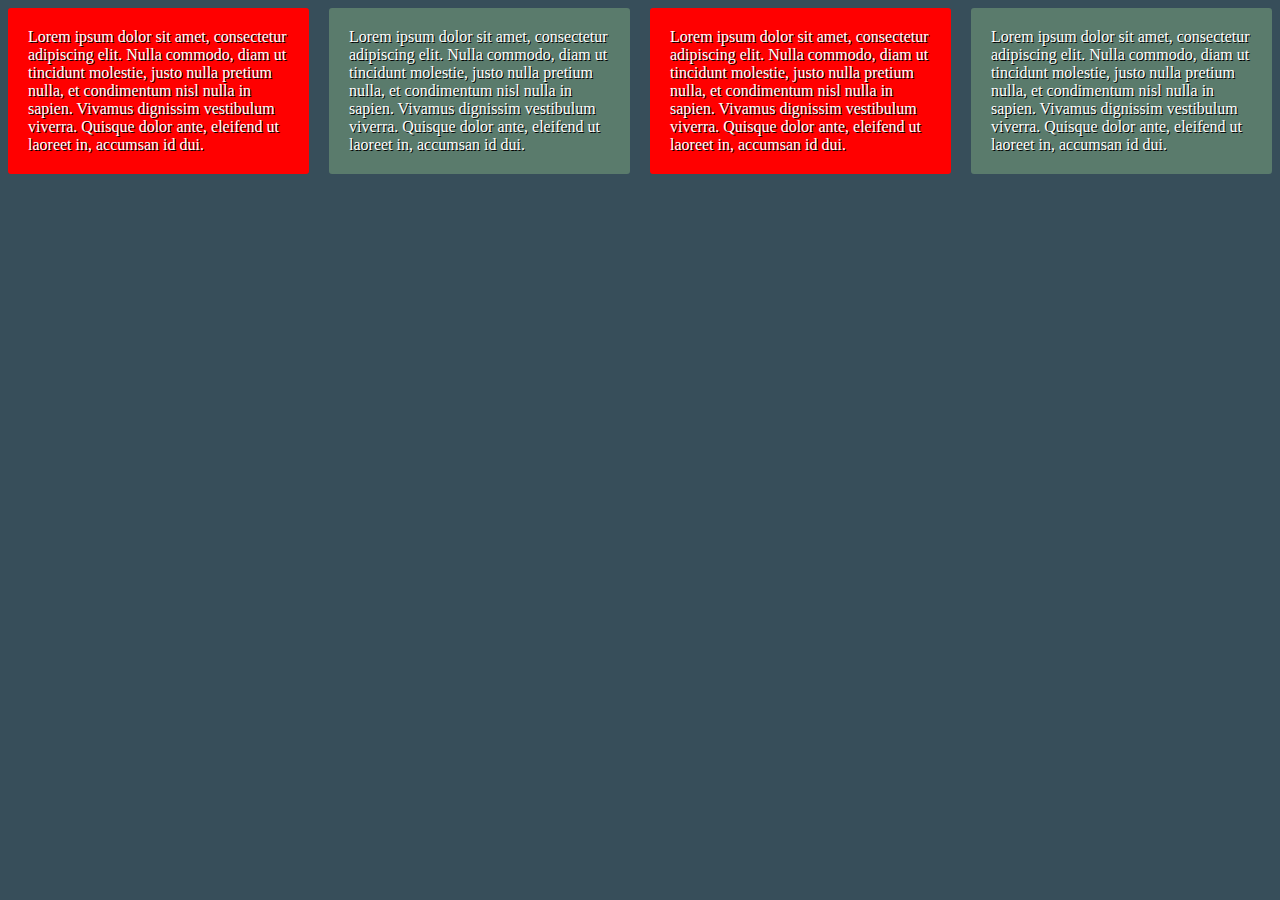
<file: experimentation/media-queries/index.html>
<!DOCTYPE html>
<html lang="en">
<head>
    <link href='style.css' rel='stylesheet' type='text/css'>
    <meta name="viewport" content="width=device-width, initial-scale=1.0">
</head>
<body>
<section class="container">
  <div class="row">
    <article class="col">
      <p>Lorem ipsum dolor sit amet, consectetur adipiscing elit. Nulla commodo, diam ut tincidunt molestie, justo nulla pretium nulla, et condimentum nisl nulla in sapien. Vivamus dignissim vestibulum viverra. Quisque dolor ante, eleifend ut laoreet in, accumsan id dui. </p>
    </article><!--.col--> 
    <article class="col">
      <p>Lorem ipsum dolor sit amet, consectetur adipiscing elit. Nulla commodo, diam ut tincidunt molestie, justo nulla pretium nulla, et condimentum nisl nulla in sapien. Vivamus dignissim vestibulum viverra. Quisque dolor ante, eleifend ut laoreet in, accumsan id dui. </p>
    </article><!--.col--> 
    <article class="col">
      <p>Lorem ipsum dolor sit amet, consectetur adipiscing elit. Nulla commodo, diam ut tincidunt molestie, justo nulla pretium nulla, et condimentum nisl nulla in sapien. Vivamus dignissim vestibulum viverra. Quisque dolor ante, eleifend ut laoreet in, accumsan id dui. </p>
    </article><!--.col--> 
    <article class="col">
      <p>Lorem ipsum dolor sit amet, consectetur adipiscing elit. Nulla commodo, diam ut tincidunt molestie, justo nulla pretium nulla, et condimentum nisl nulla in sapien. Vivamus dignissim vestibulum viverra. Quisque dolor ante, eleifend ut laoreet in, accumsan id dui. </p>
    </article><!--.col--> 
    <div class="fancy"><h1>Retina Display</h1></div>
  </div>
</section>
</body>
</html>
</file>
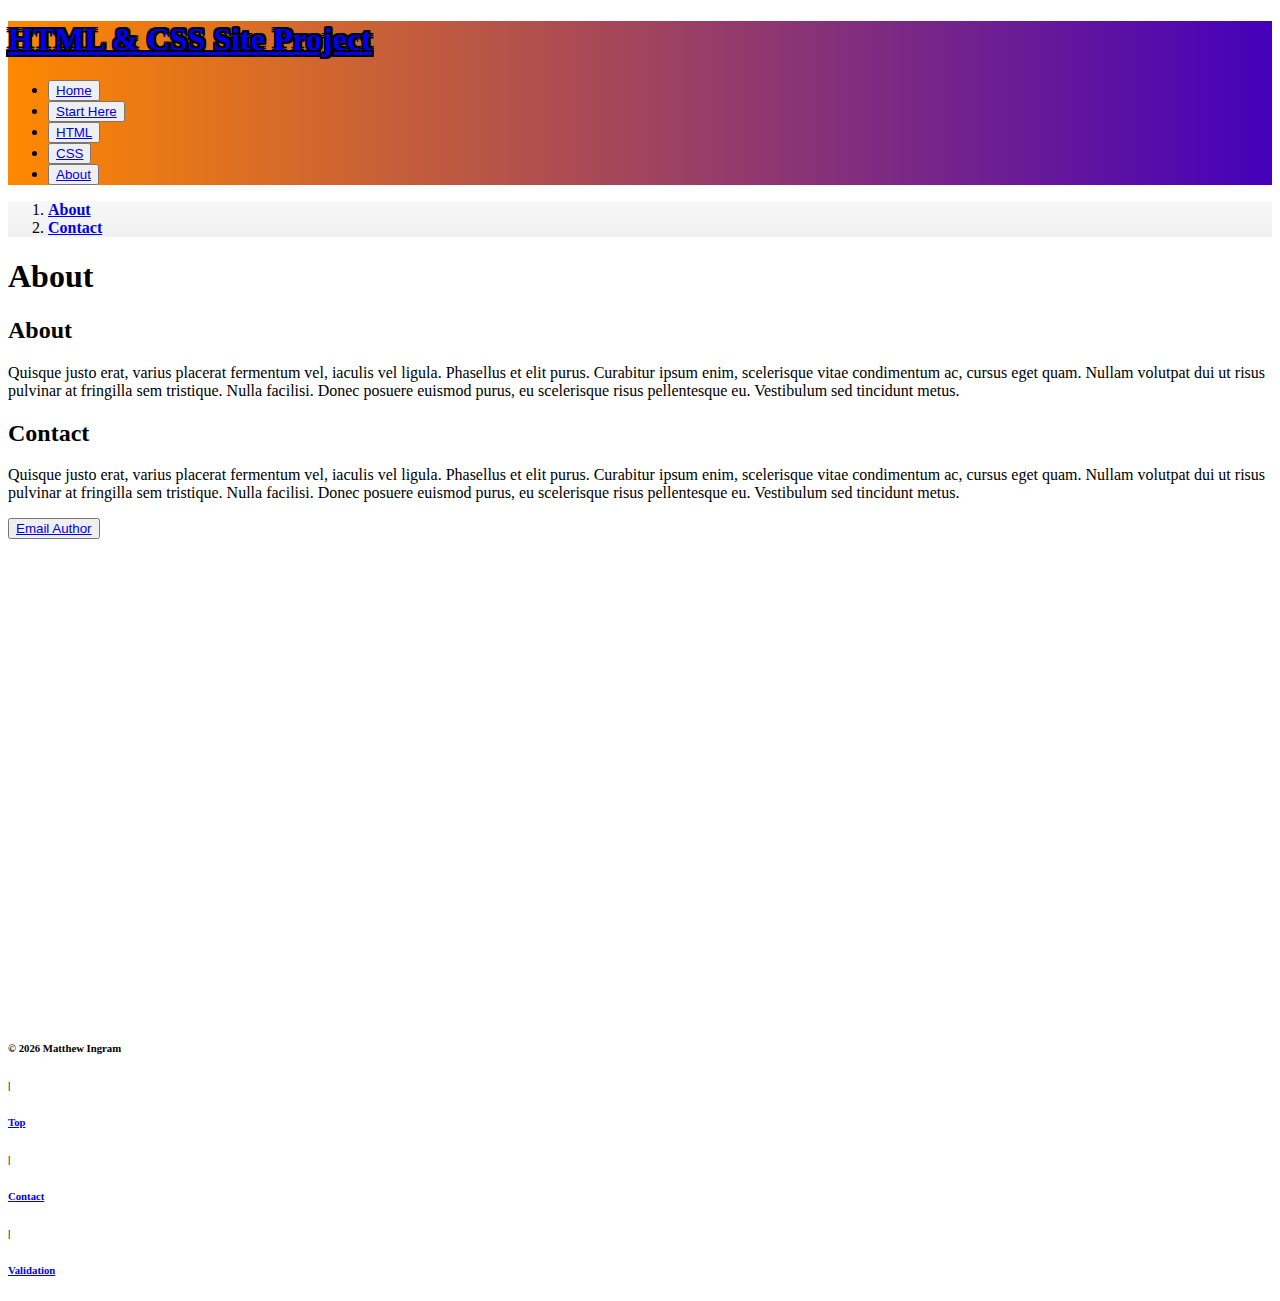
<file: bootstrap-rapid-prototype/about.html>
<!DOCTYPE html>
<html lang="en">
<head>
    <meta charset="utf-8"/>
    <meta name="viewport" content="width=device-width, initial-scale=1">
    <meta name="description" content="Matthew Ingram's Bootstrap Rapid Prototype"/>
    <meta name="author" content="Matthew Ingram"/>
    <title>Bootstrap Rapid Prototype</title>
    <link href="https://cdn.jsdelivr.net/npm/bootstrap@5.3.8/dist/css/bootstrap.min.css" rel="stylesheet" integrity="sha384-sRIl4kxILFvY47J16cr9ZwB07vP4J8+LH7qKQnuqkuIAvNWLzeN8tE5YBujZqJLB" crossorigin="anonymous">
    <link href="assets/css/style.css" rel="stylesheet">
</head>
<body>
    <header class="d-flex justify-content-between align-items-center p-3 container-fluid sticky-top">
        <h1 class="h3 mx-3 my-0"><a href="index.html" title="Go to Home page" class="text-white text-decoration-none">HTML & CSS Site Project</a></h1>
        <nav>
            <ul class="d-flex justify-content-end my-0 list-inline">
                <li class="list-inline-item"><button type="button" class="btn btn-dark mx-3"><a href="index.html" title="Home" class="text-white text-decoration-none">Home</a></button></li>
                <li class="list-inline-item"><button type="button" class="btn btn-dark mx-3"><a href="start-here.html" title="Start Here" class="text-white text-decoration-none">Start Here</a></button></li>
                <li class="list-inline-item"><button type="button" class="btn btn-dark mx-3"><a href="html.html" title="HTML" class="text-white text-decoration-none">HTML</a></button></li>
                <li class="list-inline-item"><button type="button" class="btn btn-dark mx-3"><a href="css.html" title="CSS" class="text-white text-decoration-none">CSS</a></button></li>
                <li class="list-inline-item"><button type="button" class="btn btn-dark mx-3"><a href="about.html" title="About" class="text-white text-decoration-none">About</a></button></li>
            </ul>
        </nav>
    </header>
    <main class="container-fluid">
        <div class="row">
            <nav class="col-2 sidebar">
                <ol class="list-unstyled my-5 ms-4 fixed-top pt-5">
                    <li class="mb-2"><a href="#section-about" class="text-dark text-decoration-none"><b>About</b></a></li>
                    <li class="mb-2"><a href="#section-contact" class="text-dark text-decoration-none"><b>Contact</b></a></li>
                </ol>
            </nav>
            <section class="col">
                <h1 class="h3 my-3 d-flex justify-content-center"><b>About</b></h1>
                <section class="mx-3" id="section-about">
                    <h2 class="h4 mb-3">About</h2>
                    <p class="mb-3">Quisque justo erat, varius placerat fermentum vel, iaculis vel ligula. Phasellus et elit purus. Curabitur ipsum enim, scelerisque vitae condimentum ac, cursus eget quam. Nullam volutpat dui ut risus pulvinar at fringilla sem tristique. Nulla facilisi. Donec posuere euismod purus, eu scelerisque risus pellentesque eu. Vestibulum sed tincidunt metus.</p>
                </section>
                <section class="mx-3" id="section-contact">
                    <h2 class="h4 mb-3">Contact</h2>
                    <p class="mb-3">Quisque justo erat, varius placerat fermentum vel, iaculis vel ligula. Phasellus et elit purus. Curabitur ipsum enim, scelerisque vitae condimentum ac, cursus eget quam. Nullam volutpat dui ut risus pulvinar at fringilla sem tristique. Nulla facilisi. Donec posuere euismod purus, eu scelerisque risus pellentesque eu. Vestibulum sed tincidunt metus.</p>
                    <button type="button" class="btn btn-dark mb-3"><a href="mailto:mcingram@ualr.edu" title="Send an email to the author" class="text-white text-decoration-none">Email Author</a></button>
                </section>
            </section>
            <div class="col-2 sidebar"></div>
        </div>
    </main>
    <footer class="d-flex justify-content-center align-items-center p-4 bg-dark container-fluid">
        <h6 class="text-white my-0 mx-3">&copy; 2026 Matthew Ingram</h6>
        <h6 class="text-white my-0 mx-3">|</h6>
        <h6 class="my-0"><a href="#top" title="Back to top of page" class="text-white text-decoration-none mx-3">Top</a></h6>
        <h6 class="text-white my-0 mx-3">|</h6>
        <h6 class="my-0"><a href="about.html#section-contact" title="To Contact section" class="text-white text-decoration-none mx-3">Contact</a></h6>
        <h6 class="text-white my-0 mx-3">|</h6>
        <h6 class="my-0"><a href="#" title="Page validation" class="text-white text-decoration-none mx-3">Validation</a></h6>
    </footer>
    <script src="https://cdn.jsdelivr.net/npm/bootstrap@5.3.8/dist/js/bootstrap.bundle.min.js" integrity="sha384-FKyoEForCGlyvwx9Hj09JcYn3nv7wiPVlz7YYwJrWVcXK/BmnVDxM+D2scQbITxI" crossorigin="anonymous"></script>
</body>
</html>
</file>
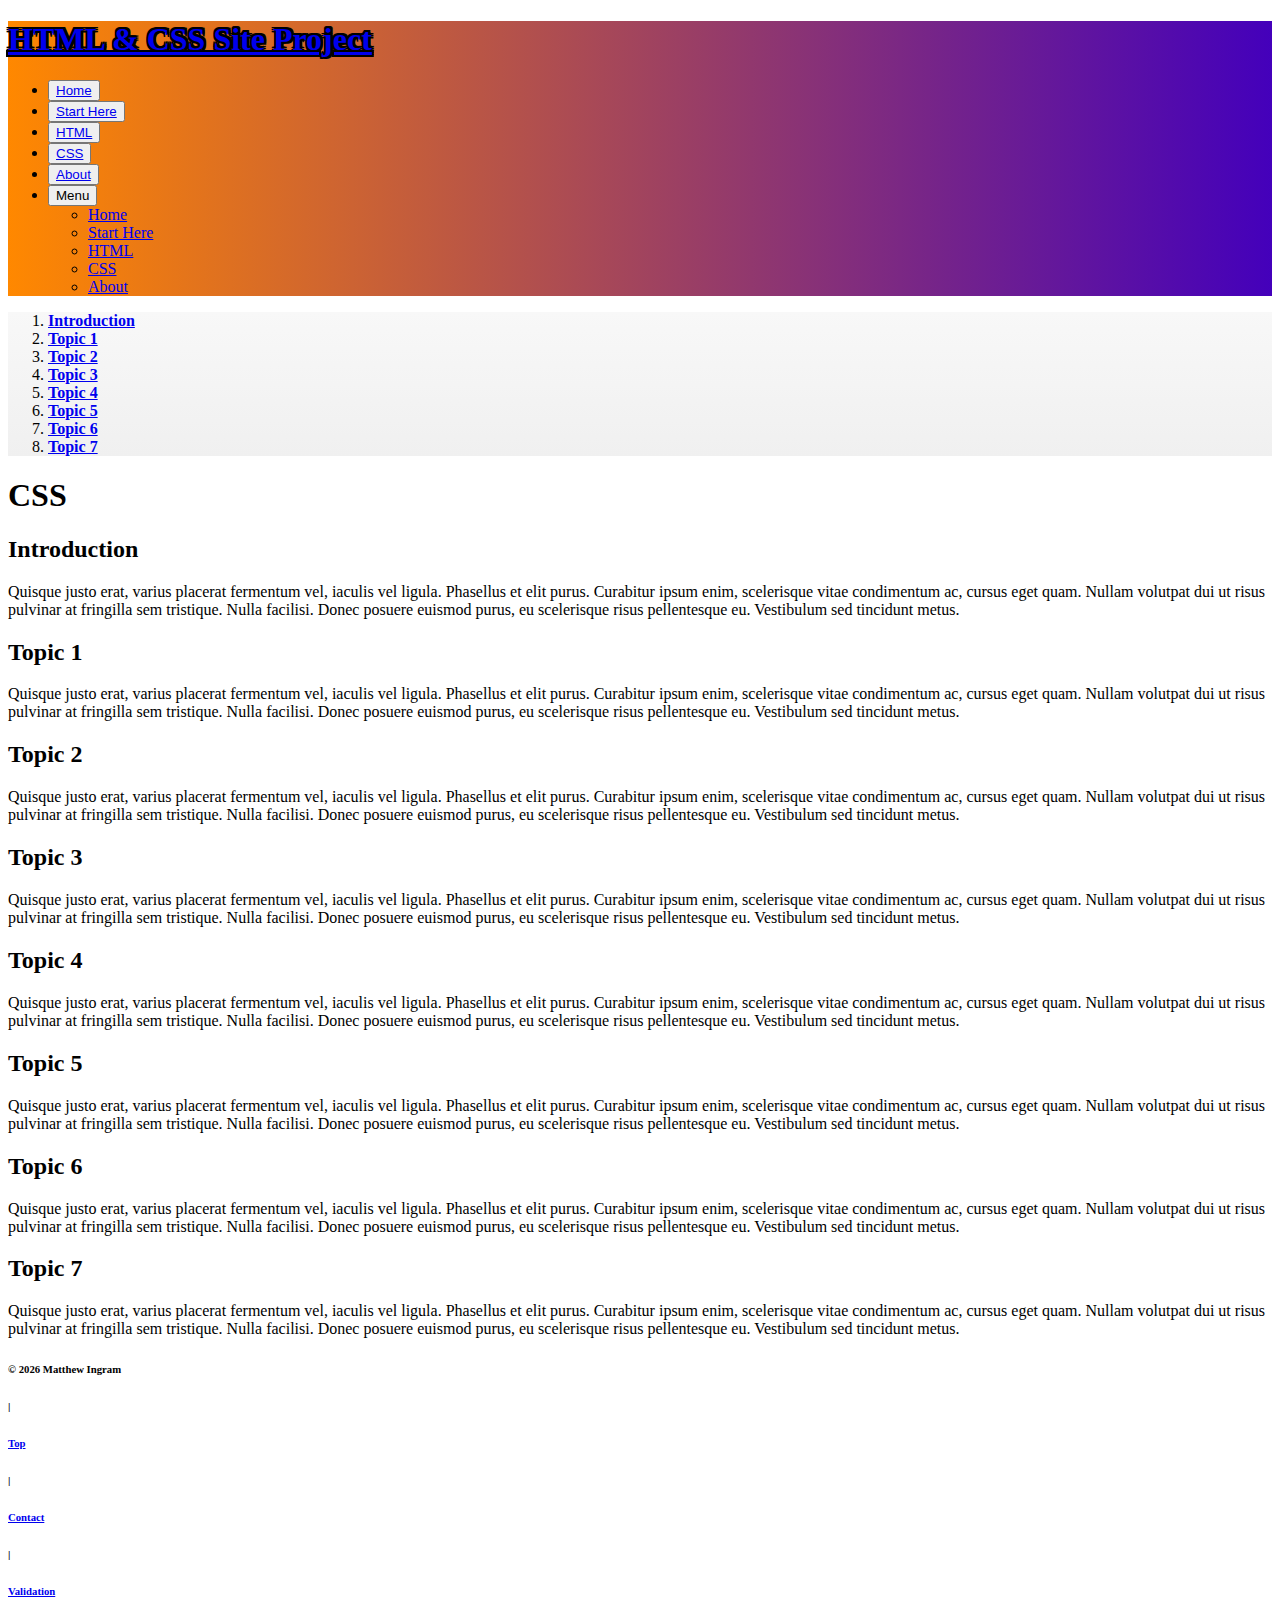
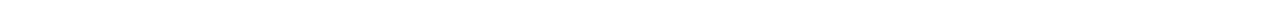
<file: bootstrap-rapid-prototype/css.html>
<!DOCTYPE html>
<html lang="en">
<head>
    <meta charset="utf-8"/>
    <meta name="viewport" content="width=device-width, initial-scale=1">
    <meta name="description" content="Matthew Ingram's Bootstrap Rapid Prototype"/>
    <meta name="author" content="Matthew Ingram"/>
    <title>Bootstrap Rapid Prototype</title>
    <link href="https://cdn.jsdelivr.net/npm/bootstrap@5.3.8/dist/css/bootstrap.min.css" rel="stylesheet" integrity="sha384-sRIl4kxILFvY47J16cr9ZwB07vP4J8+LH7qKQnuqkuIAvNWLzeN8tE5YBujZqJLB" crossorigin="anonymous">
    <link href="assets/css/style.css" rel="stylesheet">
</head>
<body>
    <header class="d-flex justify-content-between align-items-center p-3 container-fluid sticky-top">
        <h1 class="h3 mx-3 my-0"><a href="index.html" title="Go to Home page" class="text-white text-decoration-none">HTML & CSS Site Project</a></h1>
        <nav>
            <ul class="d-flex justify-content-end my-0 list-inline">
                <li class="list-inline-item d-none d-lg-block"><button type="button" class="btn btn-dark mx-3"><a href="index.html" title="Home" class="text-white text-decoration-none">Home</a></button></li>
                <li class="list-inline-item d-none d-lg-block"><button type="button" class="btn btn-dark mx-3"><a href="start-here.html" title="Start Here" class="text-white text-decoration-none">Start Here</a></button></li>
                <li class="list-inline-item d-none d-lg-block"><button type="button" class="btn btn-dark mx-3"><a href="html.html" title="HTML" class="text-white text-decoration-none">HTML</a></button></li>
                <li class="list-inline-item d-none d-lg-block"><button type="button" class="btn btn-dark mx-3"><a href="css.html" title="CSS" class="text-white text-decoration-none">CSS</a></button></li>
                <li class="list-inline-item d-none d-lg-block"><button type="button" class="btn btn-dark mx-3"><a href="about.html" title="About" class="text-white text-decoration-none">About</a></button></li>
                <li>
                    <div class="dropdown d-block d-lg-none">
                    <button class="btn btn-secondary dropdown-toggle btn-dark mx-3" type="button" data-bs-toggle="dropdown" aria-expanded="false">
                        Menu
                    </button>
                    <ul class="dropdown-menu">
                        <li><a href="index.html" title="Home" class="dropdown-item">Home</a></li>
                        <li><a href="start-here.html" title="Start Here" class="dropdown-item">Start Here</a></li>
                        <li><a href="html.html" title="HTML" class="dropdown-item">HTML</a></li>
                        <li><a href="css.html" title="CSS" class="dropdown-item">CSS</a></li>
                        <li><a href="about.html" title="About" class="dropdown-item">About</a></li>
                    </ul>
                    </div>
                </li>
            </ul>
        </nav>
    </header>
    <main class="container-fluid">
        <div class="row">
            <nav class="col-2 sidebar d-none d-md-block">
                <ol class="list-unstyled m-3">
                    <li class="mb-2"><a href="#section-introduction" class="text-dark text-decoration-none"><b>Introduction</b></a></li>
                    <li class="mb-2"><a href="#section-topic-1" class="text-dark text-decoration-none"><b>Topic 1</b></a></li>
                    <li class="mb-2"><a href="#section-topic-2" class="text-dark text-decoration-none"><b>Topic 2</b></a></li>
                    <li class="mb-2"><a href="#section-topic-3" class="text-dark text-decoration-none"><b>Topic 3</b></a></li>
                    <li class="mb-2"><a href="#section-topic-4" class="text-dark text-decoration-none"><b>Topic 4</b></a></li>
                    <li class="mb-2"><a href="#section-topic-5" class="text-dark text-decoration-none"><b>Topic 5</b></a></li>
                    <li class="mb-2"><a href="#section-topic-6" class="text-dark text-decoration-none"><b>Topic 6</b></a></li>
                    <li class="mb-2"><a href="#section-topic-7" class="text-dark text-decoration-none"><b>Topic 7</b></a></li>
                </ol>
            </nav>
            <section class="col">
                <h1 class="h3 my-3 d-flex justify-content-center"><b>CSS</b></h1>
                <section class="mx-3" id="section-introduction">
                    <h2 class="h4 mb-3">Introduction</h2>
                    <p class="mb-3">Quisque justo erat, varius placerat fermentum vel, iaculis vel ligula. Phasellus et elit purus. Curabitur ipsum enim, scelerisque vitae condimentum ac, cursus eget quam. Nullam volutpat dui ut risus pulvinar at fringilla sem tristique. Nulla facilisi. Donec posuere euismod purus, eu scelerisque risus pellentesque eu. Vestibulum sed tincidunt metus.</p>
                </section>
                <section class="mx-3" id="section-topic-1">
                    <h2 class="h4 mb-3">Topic 1</h2>
                    <p class="mb-3">Quisque justo erat, varius placerat fermentum vel, iaculis vel ligula. Phasellus et elit purus. Curabitur ipsum enim, scelerisque vitae condimentum ac, cursus eget quam. Nullam volutpat dui ut risus pulvinar at fringilla sem tristique. Nulla facilisi. Donec posuere euismod purus, eu scelerisque risus pellentesque eu. Vestibulum sed tincidunt metus.</p>
                </section>
                <section class="mx-3" id="section-topic-2">
                    <h2 class="h4 mb-3">Topic 2</h2>
                    <p class="mb-3">Quisque justo erat, varius placerat fermentum vel, iaculis vel ligula. Phasellus et elit purus. Curabitur ipsum enim, scelerisque vitae condimentum ac, cursus eget quam. Nullam volutpat dui ut risus pulvinar at fringilla sem tristique. Nulla facilisi. Donec posuere euismod purus, eu scelerisque risus pellentesque eu. Vestibulum sed tincidunt metus.</p>
                </section>
                <section class="mx-3" id="section-topic-3">
                    <h2 class="h4 mb-3">Topic 3</h2>
                    <p class="mb-3">Quisque justo erat, varius placerat fermentum vel, iaculis vel ligula. Phasellus et elit purus. Curabitur ipsum enim, scelerisque vitae condimentum ac, cursus eget quam. Nullam volutpat dui ut risus pulvinar at fringilla sem tristique. Nulla facilisi. Donec posuere euismod purus, eu scelerisque risus pellentesque eu. Vestibulum sed tincidunt metus.</p>
                </section>
                <section class="mx-3" id="section-topic-4">
                    <h2 class="h4 mb-3">Topic 4</h2>
                    <p class="mb-3">Quisque justo erat, varius placerat fermentum vel, iaculis vel ligula. Phasellus et elit purus. Curabitur ipsum enim, scelerisque vitae condimentum ac, cursus eget quam. Nullam volutpat dui ut risus pulvinar at fringilla sem tristique. Nulla facilisi. Donec posuere euismod purus, eu scelerisque risus pellentesque eu. Vestibulum sed tincidunt metus.</p>
                </section>
                <section class="mx-3" id="section-topic-5">
                    <h2 class="h4 mb-3">Topic 5</h2>
                    <p class="mb-3">Quisque justo erat, varius placerat fermentum vel, iaculis vel ligula. Phasellus et elit purus. Curabitur ipsum enim, scelerisque vitae condimentum ac, cursus eget quam. Nullam volutpat dui ut risus pulvinar at fringilla sem tristique. Nulla facilisi. Donec posuere euismod purus, eu scelerisque risus pellentesque eu. Vestibulum sed tincidunt metus.</p>
                </section>
                <section class="mx-3" id="section-topic-6">
                    <h2 class="h4 mb-3">Topic 6</h2>
                    <p class="mb-3">Quisque justo erat, varius placerat fermentum vel, iaculis vel ligula. Phasellus et elit purus. Curabitur ipsum enim, scelerisque vitae condimentum ac, cursus eget quam. Nullam volutpat dui ut risus pulvinar at fringilla sem tristique. Nulla facilisi. Donec posuere euismod purus, eu scelerisque risus pellentesque eu. Vestibulum sed tincidunt metus.</p>
                </section>
                <section class="mx-3" id="section-topic-7">
                    <h2 class="h4 mb-3">Topic 7</h2>
                    <p class="mb-3">Quisque justo erat, varius placerat fermentum vel, iaculis vel ligula. Phasellus et elit purus. Curabitur ipsum enim, scelerisque vitae condimentum ac, cursus eget quam. Nullam volutpat dui ut risus pulvinar at fringilla sem tristique. Nulla facilisi. Donec posuere euismod purus, eu scelerisque risus pellentesque eu. Vestibulum sed tincidunt metus.</p>
                </section>
            </section>
            <div class="col-2 sidebar d-none d-md-block"></div>
        </div>
    </main>
    <footer class="d-flex justify-content-center align-items-center p-4 bg-dark container-fluid">
        <h6 class="text-white my-0 mx-3">&copy; 2026 Matthew Ingram</h6>
        <h6 class="text-white my-0 mx-3">|</h6>
        <h6 class="my-0"><a href="#top" title="Back to top of page" class="text-white text-decoration-none mx-3">Top</a></h6>
        <h6 class="text-white my-0 mx-3">|</h6>
        <h6 class="my-0"><a href="about.html#section-contact" title="To Contact section" class="text-white text-decoration-none mx-3">Contact</a></h6>
        <h6 class="text-white my-0 mx-3">|</h6>
        <h6 class="my-0"><a href="#" title="Page validation" class="text-white text-decoration-none mx-3">Validation</a></h6>
    </footer>
    <script src="https://cdn.jsdelivr.net/npm/bootstrap@5.3.8/dist/js/bootstrap.bundle.min.js" integrity="sha384-FKyoEForCGlyvwx9Hj09JcYn3nv7wiPVlz7YYwJrWVcXK/BmnVDxM+D2scQbITxI" crossorigin="anonymous"></script>
</body>
</html>
</file>
<file: css-grid-exercise-1/assets/css/style.css>
/* This code is adapted from Professor Thomas Wallace's codecast on codepen */

/* apply a natural box layout model to all elements, but allowing components to change */
html {
    box-sizing: border-box;
}
*,
*:before,
*:after {
    box-sizing: inherit;
}
/* Fix Clearing Bugs */

.cf:before,
.cf:after {
    content: " "; /* 1 */
    display: table; /* 2 */
}

.cf:after {
    clear: both;
}

main {
    /* background-image: url("../resources/grid.png"); */
    /* width: 920px; */
    /* background-size: contain; */
    width: 90vw;
    margin: 30px auto;
    border: 1px solid #000;
    display: grid;
    grid-template-columns: repeat(12, 1fr);
    grid-template-rows: auto;
    gap: 60px;
    padding-top: 60px;
    padding-left: 60px;
    padding-right: 60px;
}

header.primary{
    /* width: 860px; */
    background: rgba(0, 0, 0, 0.1);
    padding: 30px;
    grid-column-start: 1;
    grid-column-end: 13;
    grid-row-start: 1;
    grid-row-end: 2;
}

footer.primary{
    /*  width: 860px; */
    background: rgba(0, 0, 0, 0.1);
    padding: 30px;
    grid-column-start: 1;
    grid-column-end: 13;
    grid-row-start: 3;
    grid-row-end: 4;
}

#content{
    grid-column-start: 1;
    grid-column-end: 13;
    grid-row-start: 2;
    grid-row-end: 3;
    display:grid;
    grid-template-columns: subgrid;
    grid-template-rows: subgrid;
}

#blog{
    /* width: 562px; */
    background: rgba(0, 0, 0, 0.2);
    padding: 30px;
    grid-column-start: 1;
    grid-column-end: 9;
    grid-row-start: 1;
    grid-row-end: 2;
}

aside {
    /* width: 266px; */
    background: rgba(0, 0, 0, 0.3);
    padding: 30px;
    grid-column-start: 9;
    grid-column-end: 13;
    grid-row-start: 1;
    grid-row-end: 2;
}
</file>
<file: assets/css/accordion.css>
.accordion {
  border: 2px solid #000;
  border-radius: 5px;

  margin-bottom: 1.0em;
  margin-top: 1.0em;

  & .accordion-tab {
    overflow-y: hidden;
    transition: max-height 0.5s ease-in;
    cursor: pointer;

    --accordion-title-height: calc(2em + 2px);
    --accordion-sm: calc(4em + var(--accordion-title-height));
    --accordion-md: calc(8em + var(--accordion-title-height));
    --accordion-lg: calc(12em + var(--accordion-title-height));
    --accordion-xl: calc(16em + var(--accordion-title-height));
    --accordion-xxl: calc(20em + var(--accordion-title-height));

    --accordion-break: 64rem;
    @media screen and (max-width: 64rem) {
      --accordion-sm: calc(var(--accordion-title-height) + (4em * (var(--accordion-break) / 100vw)));
      --accordion-md: calc(var(--accordion-title-height) + (8em * (var(--accordion-break) / 100vw)));
      --accordion-lg: calc(var(--accordion-title-height) + (12em * (var(--accordion-break) / 100vw)));
      --accordion-xl: calc(var(--accordion-title-height) + (16em * (var(--accordion-break) / 100vw)));
      --accordion-xxl: calc(var(--accordion-title-height) + (20em * (var(--accordion-break) / 100vw)));
    }

    &:focus .accordion-title {
        background-color: #000;
        color: #fff;
    }
    &.accordion-short {
      max-height: var(--accordion-title-height);
      &:focus { max-height: var(--accordion-sm); }
    }
    &.accordion-medium {
      max-height: var(--accordion-title-height);
      &:focus { max-height: var(--accordion-md); }
    }
    &.accordion-extra-large {
      max-height: var(--accordion-title-height);
      &:focus { max-height: var(--accordion-xl); }
    }
    
    & .accordion-title {
      transition: background-color 0.5s ease;
      padding: 0.5em;
      border-bottom: 2px dashed #000;
    }
    & > *:not(.accordion-title) {
      padding: 0.5em 0.5em 0 0.5em;
    }
    & > *:last-child {
      padding: 0.5em;
    }
    &:not(:last-child) {
      border-bottom: 2px solid #000;
    }

    &:before {
      content: "⯈";
      text-align: center;
      position: relative;
      float: right;
      transition: transform 0.5s ease;
      right: 0.4em;
      top: 0.3em;
      padding-bottom: 0.1em;
    }
    &:focus:before {
      transform: rotate(90deg);
    }
  }
}
</file>
<file: final-site/assets/css/style.css>
:root {
    --header-spacing-width: 24px;
    --header-spacing-height: 16px;

    --color-soft-black: #111;
}

* {
	margin: 0;
	padding: 0;
}

/* Adapted from a Codepen by Professor Thomas Wallace */

body {
    display: grid;
    min-height: 100vh;
}

header.primary, footer.primary {
    position: sticky;
}

header.primary {
    top: 0;
    height: 10vh;
}

footer.primary {
    bottom: 0;
    height: 10vh;
}

/******************************************************/

img {
    max-width: 100%;
    height: auto;
}

body {
  font-family: "Roboto Condensed", sans-serif;
}

h1 {
    text-align: center;
}

header.primary {
    display: flex;
    flex-direction: row;
    justify-content: space-between;
    align-items: center;
    gap: var(--header-spacing-width);

    background: #f80;
    background-image: linear-gradient(to right, #f80, #40b);
    height: 10vh;

    & > * {
        margin-top: var(--header-spacing-height);
        margin-bottom: var(--header-spacing-height);
    }

    & h1 {
        margin-left: var(--header-spacing-width);

        & a {
            color: #fff;
            text-shadow: 2px 2px 0 #000, 0 2px 0 #000, -2px 2px 0 #000,
                2px 0 0 #000, -2px 0 0 #000,
                2px -2px 0 #000, 0 -2px 0 #000, -2px -2px 0 #000;
            text-decoration: none;
        }
    }

    & nav > ul {
        display: flex;
        flex-direction: row;
        justify-content: flex-end;
        list-style-type: none;
        gap: var(--header-spacing-width);
        margin-right: var(--header-spacing-width);

        & .list-replacement {
            display: none;
        }
        & .dropdown {
            width: 6em;
        }
    }
}

.button-link {
    padding: 0.75em 1em 0.75em 1em;
    background-color: rgba(0, 0, 0, 0.75);
    color: #fff;
    text-decoration: none;
    border-radius: 0.5em;
    transition: background-color 0.5s ease;
    display: inline-block;

    &:hover {
        background-color: #000;
    }
}

.dropdown {
    position: absolute;
    margin-top: calc(-1.25em + 1px);
    border-radius: 0.5em;

    & .accordion-title, .accordion-tab:before {
        background-color: #000;
        color: #fff;
    }
    .accordion-tab:before {
        top: 5px;
    }
    .accordion-tab > *:not(.accordion-title) {
        background-color: #fff;
        border-radius: 0 0 0.5em 0.5em;
        transition: background-color 0.5s ease;
        padding: 0;
    }
    & li {
        padding: 0.5em;
        margin: 0;

        &:last-child {
            border-radius: 0 0 0.5em 0.5em;
        }
    }
    & li:hover {
        background-color: #e8e8e8;
    }
    & li a {
        color: var(--color-soft-black);
        text-decoration: none;
    }
}

main .button-link {
    margin-top: 0.5em;
}

main {
    display: grid;
    grid-template-columns: 4fr 15fr 4fr;

    & > * {
        padding: 1em;
    }
    & .sidebar {
        background: #f8f8f8;
        background-image: linear-gradient(to bottom, #f8f8f8, #e8e8e8);

        & ol {
            list-style-type: none;

            /* Makes the list sticky, it needs the top to be pushed down to its normal position otherwise it falls
            into the header as the page scrolls down. */
            position: sticky;
            top: calc(10vh + 1em);

            & li {
                margin-bottom: 1em;

                & a {
                    color: var(--color-soft-black);
                    text-decoration: none;
                }
            }
        }
    }
    & nav.sidebar {
        grid-column-start: 1;
        grid-column-end: 2;
    }
    & section {
        grid-column-start: 2;
        grid-column-end: 3;

        & > * {
            margin-top: 1em;
        }
        & h1 {
            margin-bottom: 2em;
        }
    }
    & div.sidebar {
        grid-column-start: 3;
        grid-column-end: 4;
    }
}

footer.primary {
    background-color: var(--color-soft-black);
    height: 10vh;

    display: flex;
    flex-direction: row;
    justify-content: center;
    align-items: center;
    gap: var(--header-spacing-width);

    /* Covers a small 1px-2px gap at bottom of screen below sticky footer on some display sizes. */
    box-shadow: 0 2px 0 var(--color-soft-black);

    & > * {
        margin-top: var(--header-spacing-height);
        margin-bottom: var(--header-spacing-height);
    }
    & h6, & h6 a {
        color: white;
        font-size: 1em;
    }
    & > *:first-child {
        margin-left: var(--header-spacing-width);
    }
    & > *:last-child {
        margin-right: var(--header-spacing-width);
    }
}

@media screen and (max-width: 64rem) {
/*@media screen and (min-width: 64rem) {*/
    header.primary nav > ul {
        width: 6em;

        & > li {
            display: none;

            &.list-replacement {
                display: inline-block;
            }
        }
    }
}

@media screen and (max-width: 40rem) {
/*@media screen and (min-width: 40rem) {*/
    main {
        display: block;
    }

    .sidebar {
        display: none;
    }
    
    header.primary h1 {
        font-size: calc(2em - (1.0em * ((40rem - 100vw) / 40rem)));
    }

    footer.primary {
        gap: 0;
        justify-content: space-evenly;
        font-size: calc(1em - (0.5em * ((40rem - 100vw) / 40rem)));

        & .spacer-element {
            display: none;
        }
    }
}
</file>
<file: flexible-grid/assets/css/style.css>
/* This code is adapted from Professor Thomas Wallace's codecast on codepen */

/* apply a natural box layout model to all elements, but allowing components to change */
html {
  box-sizing: border-box;
}
*,
*:before,
*:after {
  box-sizing: inherit;
}
/* Fix Clearing Bugs */

.cf:before,
.cf:after {
  content: " "; /* 1 */
  display: table; /* 2 */
}

.cf:after {
  clear: both;
}

main {
/* background-image: url("../resources/grid.png"); */
/* width: 920px; */
width: 90vw;
margin: 30px auto;
border: 1px solid #000;  
}

header.primary, footer.primary{
/*  width: 860px; */
 width: 93.478%;
 background: rgba(0, 0, 0, 0.1);
 margin: 3.4883%;
 padding: 30px;
 float: left; 
}

#blog{
/* width: 562px; */
  width: 61.086%;
  margin-left: 3.4883%;
  background: rgba(0, 0, 0, 0.2);
  padding: 30px;
  float: left;

}

aside {
  background: rgba(0, 0, 0, 0.3);
  /* width: 266px; */
  width: 28.913%;
  margin-left: 3.4883%;
  padding: 30px;
  float: left;
}
</file>
<file: native-audio/assets/css/style.css>
* {
    margin: 0;
    padding: 0;
}

body {
    width: 100vw;
    height: 100vh;

    display: flex;
    justify-content: center;
    align-items: center;
}

article {
    border: 5px solid #000;
    border-radius: 15px;
}

h1 {
    color: #fff;
    background-color: #000;
    padding: 0.5em;
}

article > audio {
    padding: 0.5em;
    margin-top: 5px;
}
</file>
<file: pre-assessment/assets/css/screen.css>
/* Sets the margin and padding of all elements to 0px, meaning that all elements have a default margin and padding of 0 pixels. */
* {
	margin: 0px;
	padding: 0px;
}

body {
	text-align: center;
	font-family: "Trebuchet MS", Arial, Helvetica, sans-serif;
	background-color: #171717;
	font-size: 16px;
	line-height: 1.5em;
}

#container {
	max-width: 800px;
	margin-right: auto;
	margin-left: auto;
	text-align: left;
	background-color: #FFF;
	margin-top: 20px;
	border: 1px solid #CCC;
}

#header {
	background-image: url("../img/bg-tile.jpg");
	background-repeat: repeat-x;
	background-color: #171717;
}

#header h1 a {
}

#nav {
	background-color: #000;
}

#nav ul {
	list-style-type: none;
	margin-left: 10px;
}

#nav ul li {
	display: inline;
	height: 35px;
	line-height: 35px;
}

#nav ul li a {
	display: inline-block;
	padding-right: 10px;
	padding-left: 10px;
	font-size: 18px;
}

#nav ul li a:link, #nav ul li a:visited {
	text-decoration: none;
	border-bottom-width: 4px;
	border-bottom-style: solid;
	border-bottom-color: #000;
	color: #FFF;
}

#nav ul li a:hover {
	border-bottom-width: 3px;
	border-bottom-style: solid;
	border-bottom-color: #CCC;
}

#content {
	margin: 20px;
}

#content p {
	margin-top: 5px;
	margin-bottom: 15px;
}

#footer {
	background-color: #000;
	color: #FFF;
	height: 25px;
}

#footer h6 {
	font-size: 12px;
	line-height: 25px;
	margin-right: 20px;
	margin-left: 20px;
}
</file>
<file: responsive-image/assets/css/style.css>
img {
    max-width: 100%;
    height: auto;
}
</file>
<file: resume/assets/css/style.css>
html {
  box-sizing: border-box;
}
*, *:before, *:after {
  box-sizing: inherit;
}
</file>
<file: experimentation/media-queries/style.css>
/* apply a natural box layout model to all elements, but allowing components to change 

http://www.paulirish.com/2012/box-sizing-border-box-ftw/

*/
html {
  box-sizing: border-box;
}
*,
*:before,
*:after {
  box-sizing: inherit;
}

/*Base CSS*/
body {
  font-family: "Droid Serif";
  background: #374e5a;
  overflow: auto;
}

div.row {
  display:grid;
  grid-template-columns: repeat(4,1fr);
  gap:20px;
}

.col {
  border-radius: 3px;
  background-color: #5a7b6c;
  padding: 20px;
}
/* Base */
.col:nth-child(odd) {
  background-color: #8fb87f;
}
.col p {
  color: #fff;
  margin: 0px;
  text-shadow: 1px 1px #000;
}

/* Max Width Query */

@media screen and (max-width:600px){
  
  div.row{
    grid-template-columns: 1fr;
  }
  
}

/* Ranged Query */

@media screen and (max-width:800px) and (min-width:601px){
  div.row{
     grid-template-columns: 1fr 1fr;
  }
  .col:nth-child(even){
    background-color: #8fb87f;
  }
}

/* Min-Width Query */

@media screen and (min-width:1001px){
  .col:nth-child(odd) {background-color:red;}
}

.fancy {
  display: none;
}

/*retina specific --- https://goo.gl/Pgu6y */

 @media
only screen and (-webkit-min-device-pixel-ratio: 1.25),
only screen and ( min--moz-device-pixel-ratio: 1.25),
only screen and ( -o-min-device-pixel-ratio: 1.25/1),
only screen and ( min-device-pixel-ratio: 1.25),
only screen and ( min-resolution: 200dpi),
only screen and ( min-resolution: 1.25dppx)
{
	.fancy{display:block; text-align:center}
}
</file>
<file: bootstrap-rapid-prototype/assets/css/style.css>
/* Did a little testing with CSS wildcards. */

/*
*[class^="col-"] {
    background-color: red;
}
*/

header {
    background: #f80;
    background-image: linear-gradient(to right, #f80, #40b);

    & h1 {
        text-shadow: 2px 2px 0 #000, 2px -2px 0 #000, -2px -2px 0 #000, -2px 2px 0 #000,
        2px 0 0 #000, 0 -2px 0 #000, 0 -2px 0 #000, -2px 0 0 #000;
    }
}

.sidebar {
    background: #f8f8f8;
    background-image: linear-gradient(to bottom, #f8f8f8, #f0f0f0);
}

main > * {
    min-height: 816px;
}
</file>
